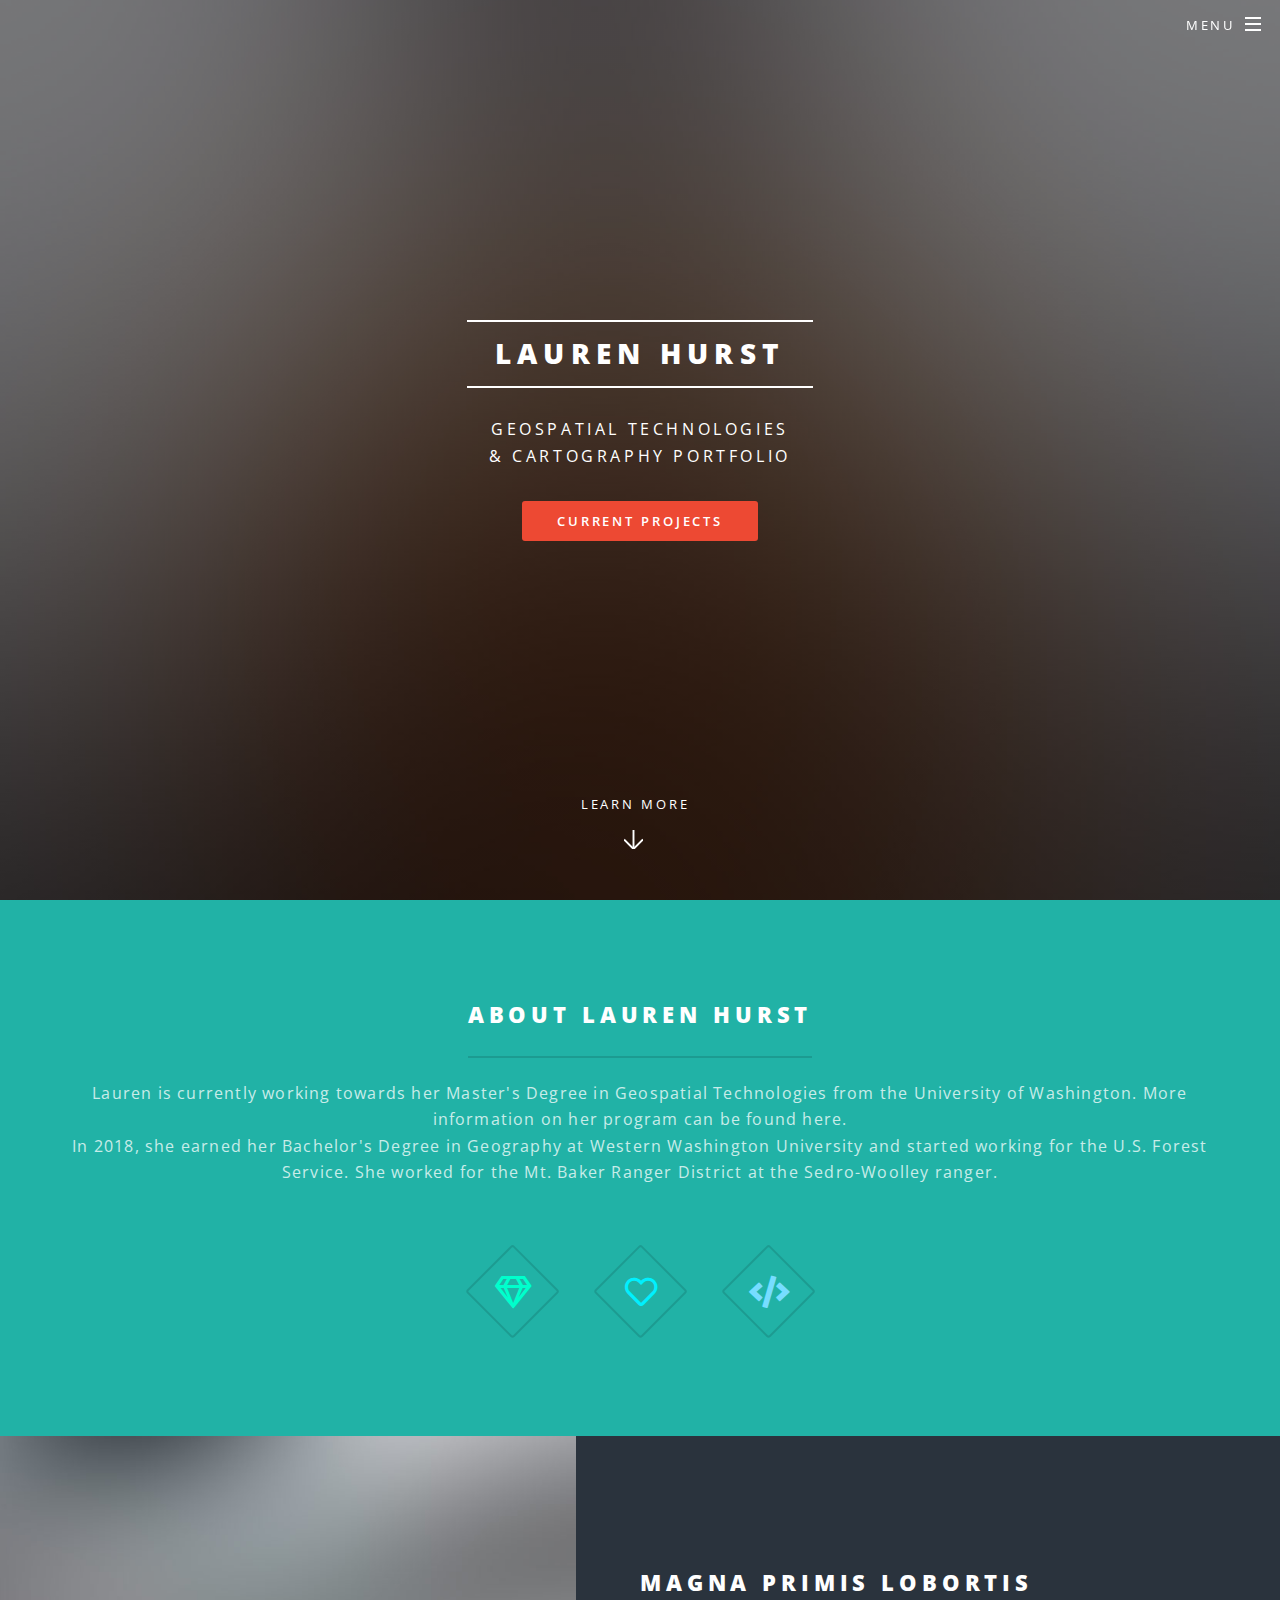
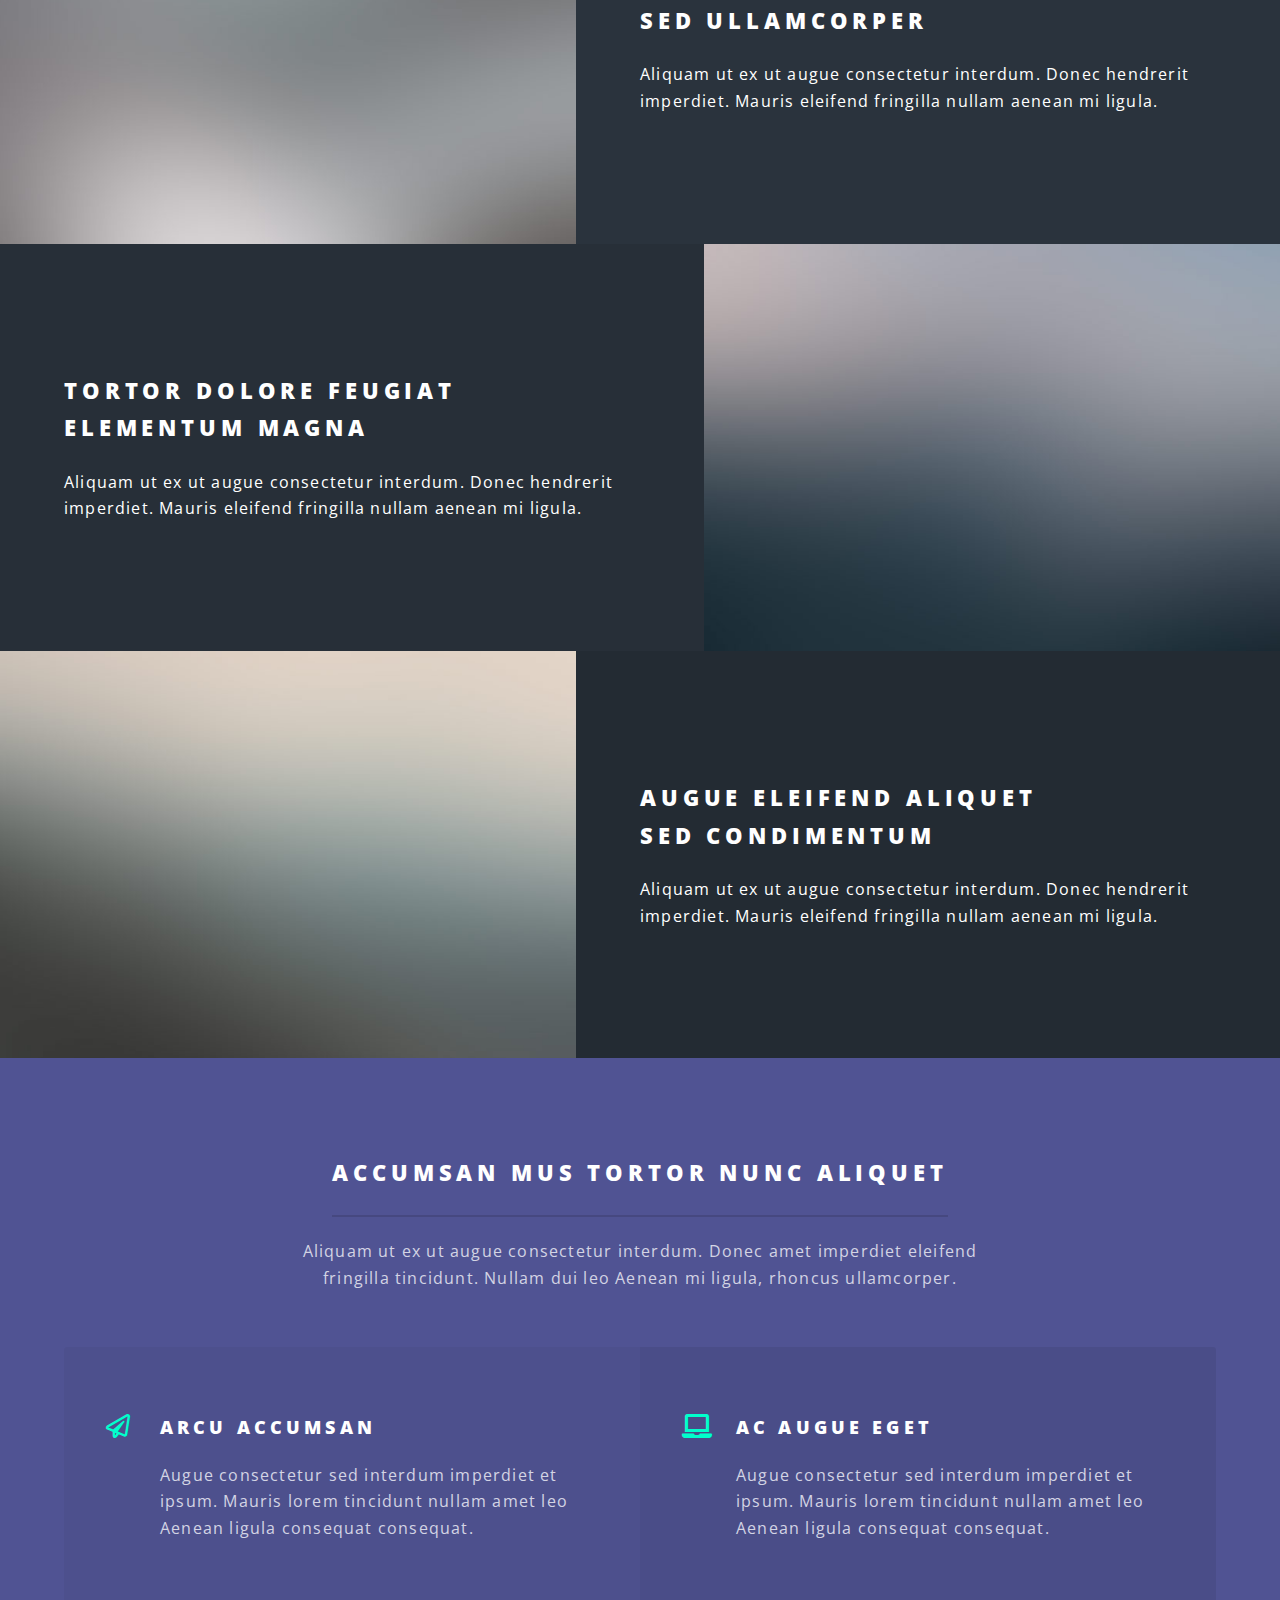
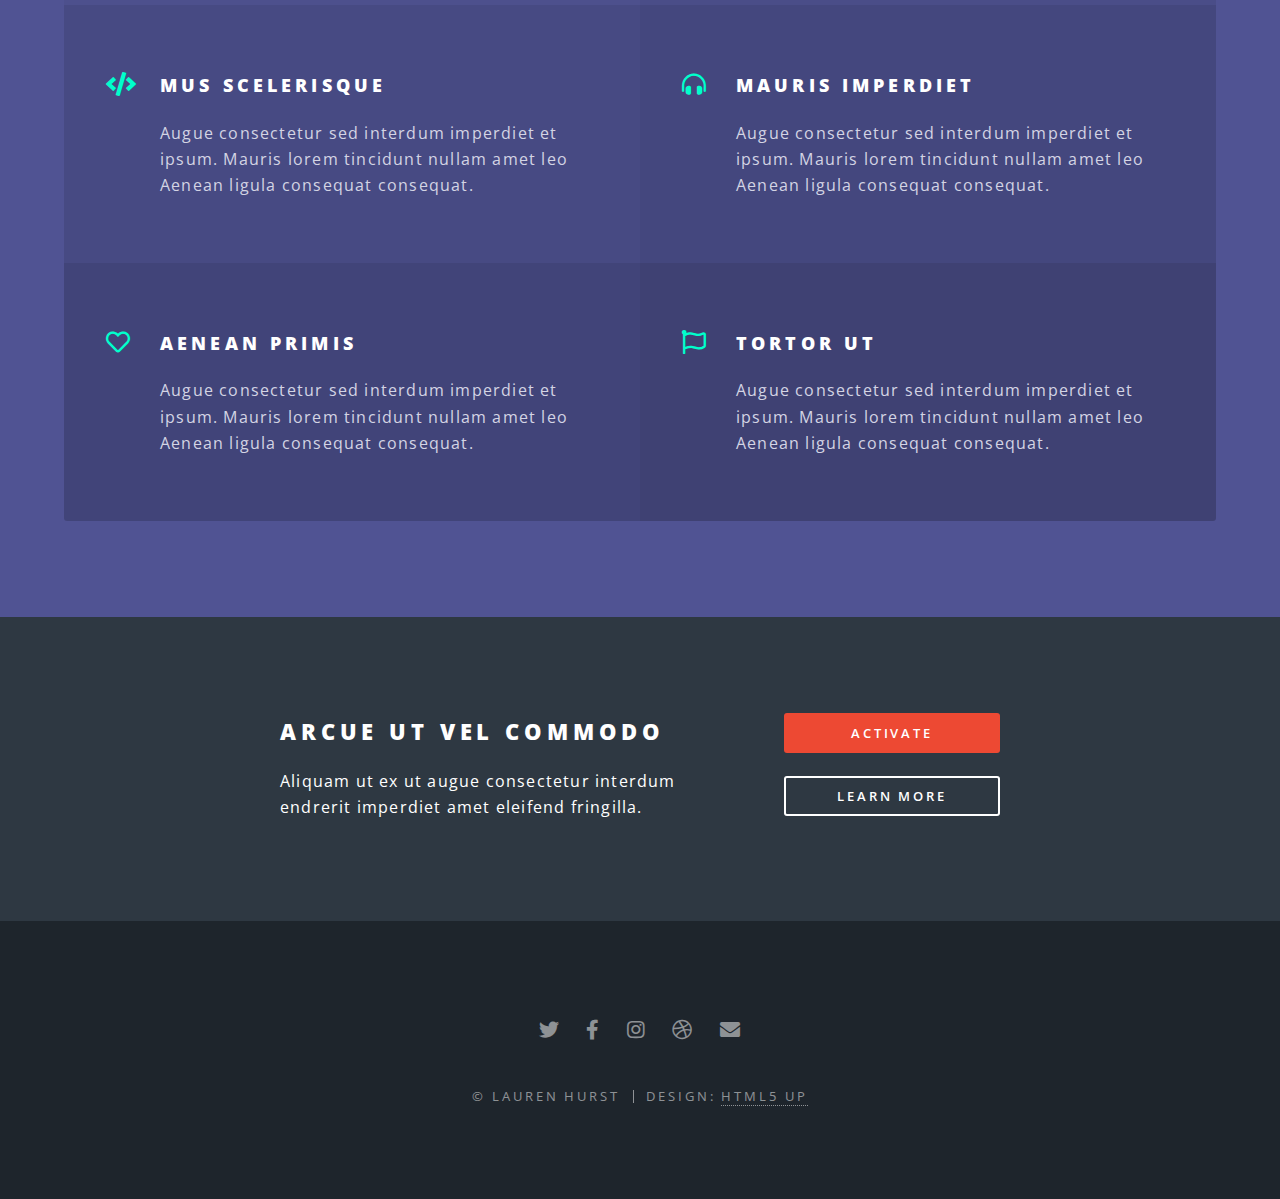
<file: Website/index.html>
<!DOCTYPE HTML>
<!--
	Spectral by HTML5 UP
	html5up.net | @ajlkn
	Free for personal and commercial use under the CCA 3.0 license (html5up.net/license)
-->
<html>
	<head>
		<title>Lauren Hurst</title>
		<meta charset="utf-8" />
		<meta name="viewport" content="width=device-width, initial-scale=1, user-scalable=no" />
		<link rel="stylesheet" href="assets/css/main.css" />
		<noscript><link rel="stylesheet" href="assets/css/noscript.css" /></noscript>
	</head>
	<body class="landing is-preload">

		<!-- Page Wrapper -->
			<div id="page-wrapper">

				<!-- Header -->
					<header id="header" class="alt">
						<h1><a href="index.html">Lauren Hurst</a></h1>
						<nav id="nav">
							<ul>
								<li class="special">
									<a href="#menu" class="menuToggle"><span>Menu</span></a>
									<div id="menu">
										<ul>
											<li><a href="index.html">Home</a></li>
											<li><a href="generic.html">Generic</a></li>
											<li><a href="elements.html">Elements</a></li>
											<li><a href="#">Sign Up</a></li>
											<li><a href="#">Log In</a></li>
										</ul>
									</div>
								</li>
							</ul>
						</nav>
					</header>

				<!-- Banner -->
					<section id="banner">
						<div class="inner">
							<h2>Lauren Hurst</h2>
							<p>Geospatial Technologies<br />
							& Cartography Portfolio<br />
							</p>
							<ul class="actions special">
								<li><a href="#" class="button primary">Current Projects</a></li>
							</ul>
						</div>
						<a href="#one" class="more scrolly">Learn More</a>
					</section>

				<!-- One -->
					<section id="one" class="wrapper style1 special">
						<div class="inner">
							<header class="major">
								<h2>About Lauren Hurst</h2>
								<p>Lauren is currently working towards her Master's Degree in Geospatial Technologies from the University of Washington. More information on her program can be found here.<br />
								In 2018, she earned her Bachelor's Degree in Geography at Western Washington University	and started working for the U.S. Forest Service. She worked for the Mt. Baker Ranger District at the Sedro-Woolley ranger.
								</p>

							</header>
							<ul class="icons major">
								<li><span class="icon fa-gem major style1"><span class="label">Lorem</span></span></li>
								<li><span class="icon fa-heart major style2"><span class="label">Ipsum</span></span></li>
								<li><span class="icon solid fa-code major style3"><span class="label">Dolor</span></span></li>
							</ul>
						</div>
					</section>

				<!-- Two -->
					<section id="two" class="wrapper alt style2">
						<section class="spotlight">
							<div class="image"><img src="images/pic01.jpg" alt="" /></div><div class="content">
								<h2>Magna primis lobortis<br />
								sed ullamcorper</h2>
								<p>Aliquam ut ex ut augue consectetur interdum. Donec hendrerit imperdiet. Mauris eleifend fringilla nullam aenean mi ligula.</p>
							</div>
						</section>
						<section class="spotlight">
							<div class="image"><img src="images/pic02.jpg" alt="" /></div><div class="content">
								<h2>Tortor dolore feugiat<br />
								elementum magna</h2>
								<p>Aliquam ut ex ut augue consectetur interdum. Donec hendrerit imperdiet. Mauris eleifend fringilla nullam aenean mi ligula.</p>
							</div>
						</section>
						<section class="spotlight">
							<div class="image"><img src="images/pic03.jpg" alt="" /></div><div class="content">
								<h2>Augue eleifend aliquet<br />
								sed condimentum</h2>
								<p>Aliquam ut ex ut augue consectetur interdum. Donec hendrerit imperdiet. Mauris eleifend fringilla nullam aenean mi ligula.</p>
							</div>
						</section>
					</section>

				<!-- Three -->
					<section id="three" class="wrapper style3 special">
						<div class="inner">
							<header class="major">
								<h2>Accumsan mus tortor nunc aliquet</h2>
								<p>Aliquam ut ex ut augue consectetur interdum. Donec amet imperdiet eleifend<br />
								fringilla tincidunt. Nullam dui leo Aenean mi ligula, rhoncus ullamcorper.</p>
							</header>
							<ul class="features">
								<li class="icon fa-paper-plane">
									<h3>Arcu accumsan</h3>
									<p>Augue consectetur sed interdum imperdiet et ipsum. Mauris lorem tincidunt nullam amet leo Aenean ligula consequat consequat.</p>
								</li>
								<li class="icon solid fa-laptop">
									<h3>Ac Augue Eget</h3>
									<p>Augue consectetur sed interdum imperdiet et ipsum. Mauris lorem tincidunt nullam amet leo Aenean ligula consequat consequat.</p>
								</li>
								<li class="icon solid fa-code">
									<h3>Mus Scelerisque</h3>
									<p>Augue consectetur sed interdum imperdiet et ipsum. Mauris lorem tincidunt nullam amet leo Aenean ligula consequat consequat.</p>
								</li>
								<li class="icon solid fa-headphones-alt">
									<h3>Mauris Imperdiet</h3>
									<p>Augue consectetur sed interdum imperdiet et ipsum. Mauris lorem tincidunt nullam amet leo Aenean ligula consequat consequat.</p>
								</li>
								<li class="icon fa-heart">
									<h3>Aenean Primis</h3>
									<p>Augue consectetur sed interdum imperdiet et ipsum. Mauris lorem tincidunt nullam amet leo Aenean ligula consequat consequat.</p>
								</li>
								<li class="icon fa-flag">
									<h3>Tortor Ut</h3>
									<p>Augue consectetur sed interdum imperdiet et ipsum. Mauris lorem tincidunt nullam amet leo Aenean ligula consequat consequat.</p>
								</li>
							</ul>
						</div>
					</section>

				<!-- CTA -->
					<section id="cta" class="wrapper style4">
						<div class="inner">
							<header>
								<h2>Arcue ut vel commodo</h2>
								<p>Aliquam ut ex ut augue consectetur interdum endrerit imperdiet amet eleifend fringilla.</p>
							</header>
							<ul class="actions stacked">
								<li><a href="#" class="button fit primary">Activate</a></li>
								<li><a href="#" class="button fit">Learn More</a></li>
							</ul>
						</div>
					</section>

				<!-- Footer -->
					<footer id="footer">
						<ul class="icons">
							<li><a href="#" class="icon brands fa-twitter"><span class="label">Twitter</span></a></li>
							<li><a href="#" class="icon brands fa-facebook-f"><span class="label">Facebook</span></a></li>
							<li><a href="#" class="icon brands fa-instagram"><span class="label">Instagram</span></a></li>
							<li><a href="#" class="icon brands fa-dribbble"><span class="label">Dribbble</span></a></li>
							<li><a href="#" class="icon solid fa-envelope"><span class="label">Email</span></a></li>
						</ul>
						<ul class="copyright">
							<li>&copy; Lauren Hurst</li><li>Design: <a href="http://html5up.net">HTML5 UP</a></li>
						</ul>
					</footer>

			</div>

		<!-- Scripts -->
			<script src="assets/js/jquery.min.js"></script>
			<script src="assets/js/jquery.scrollex.min.js"></script>
			<script src="assets/js/jquery.scrolly.min.js"></script>
			<script src="assets/js/browser.min.js"></script>
			<script src="assets/js/breakpoints.min.js"></script>
			<script src="assets/js/util.js"></script>
			<script src="assets/js/main.js"></script>

	</body>
</html>
</file>
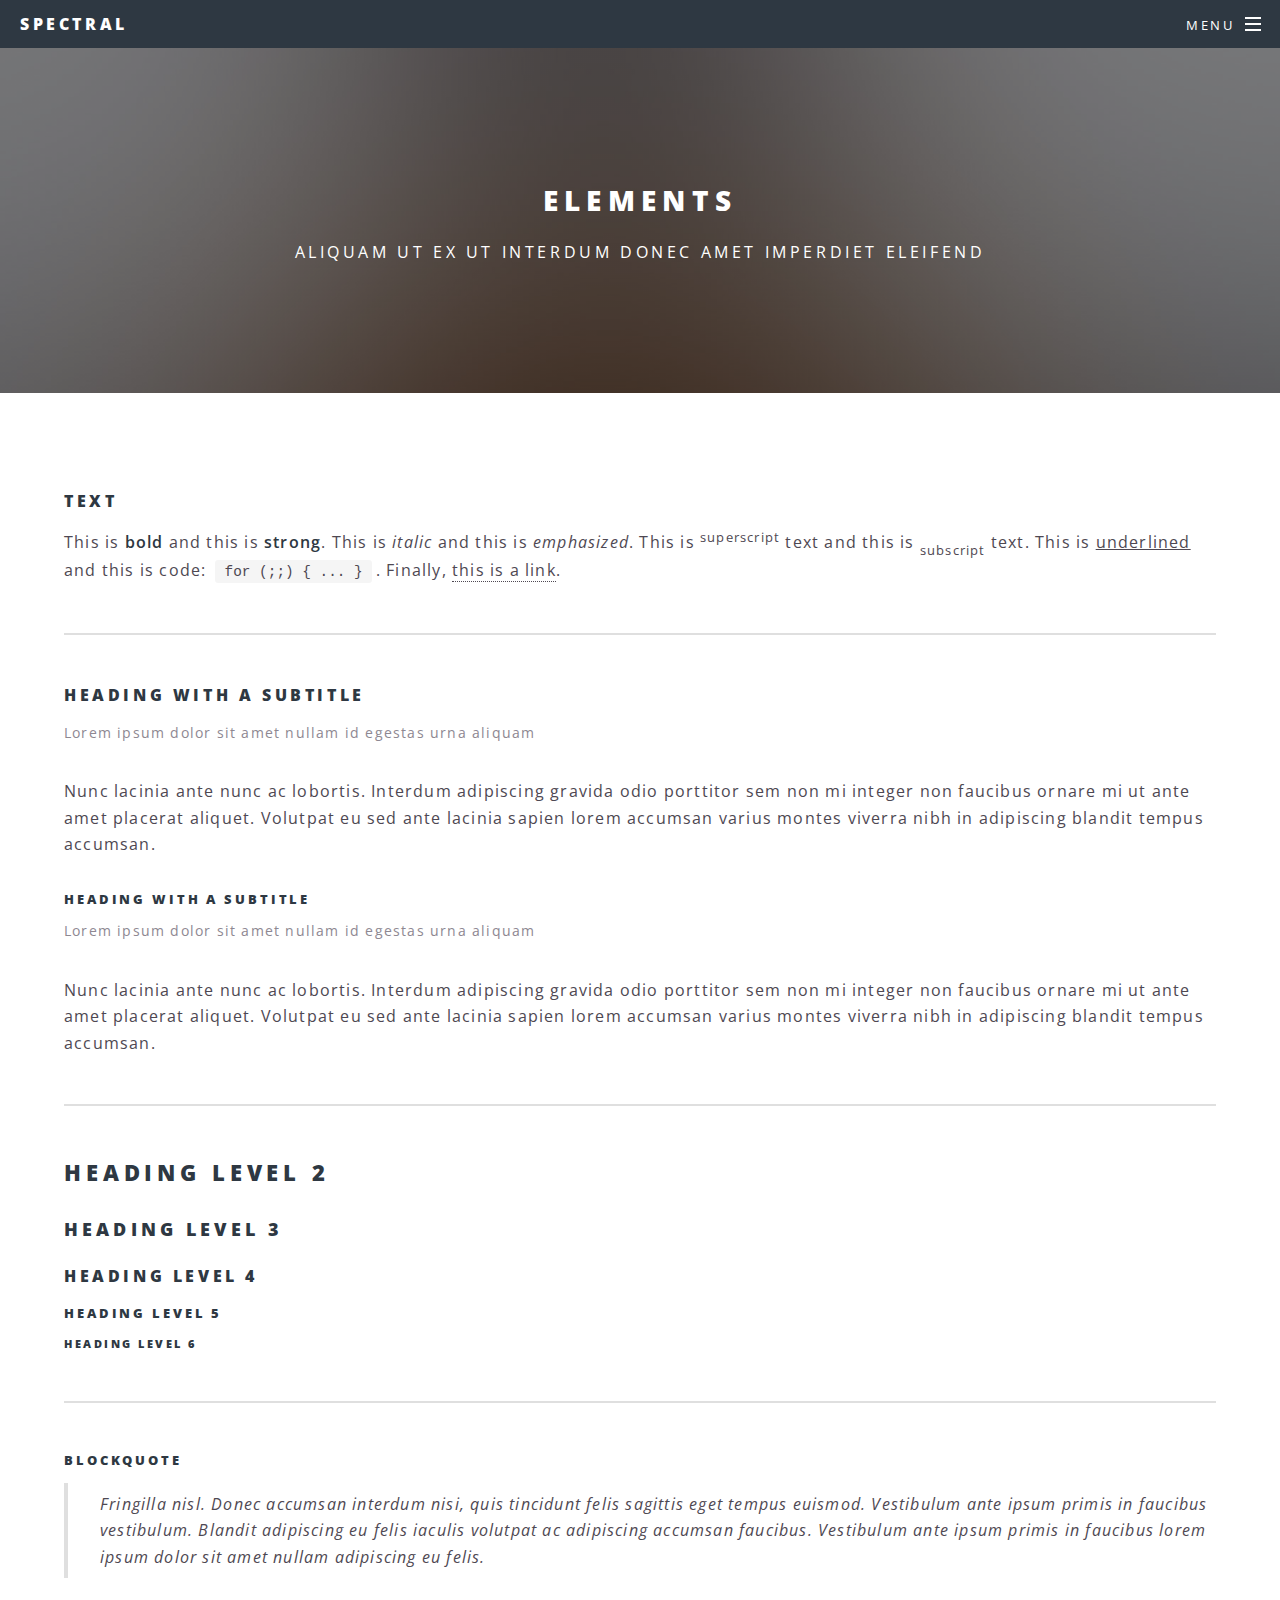
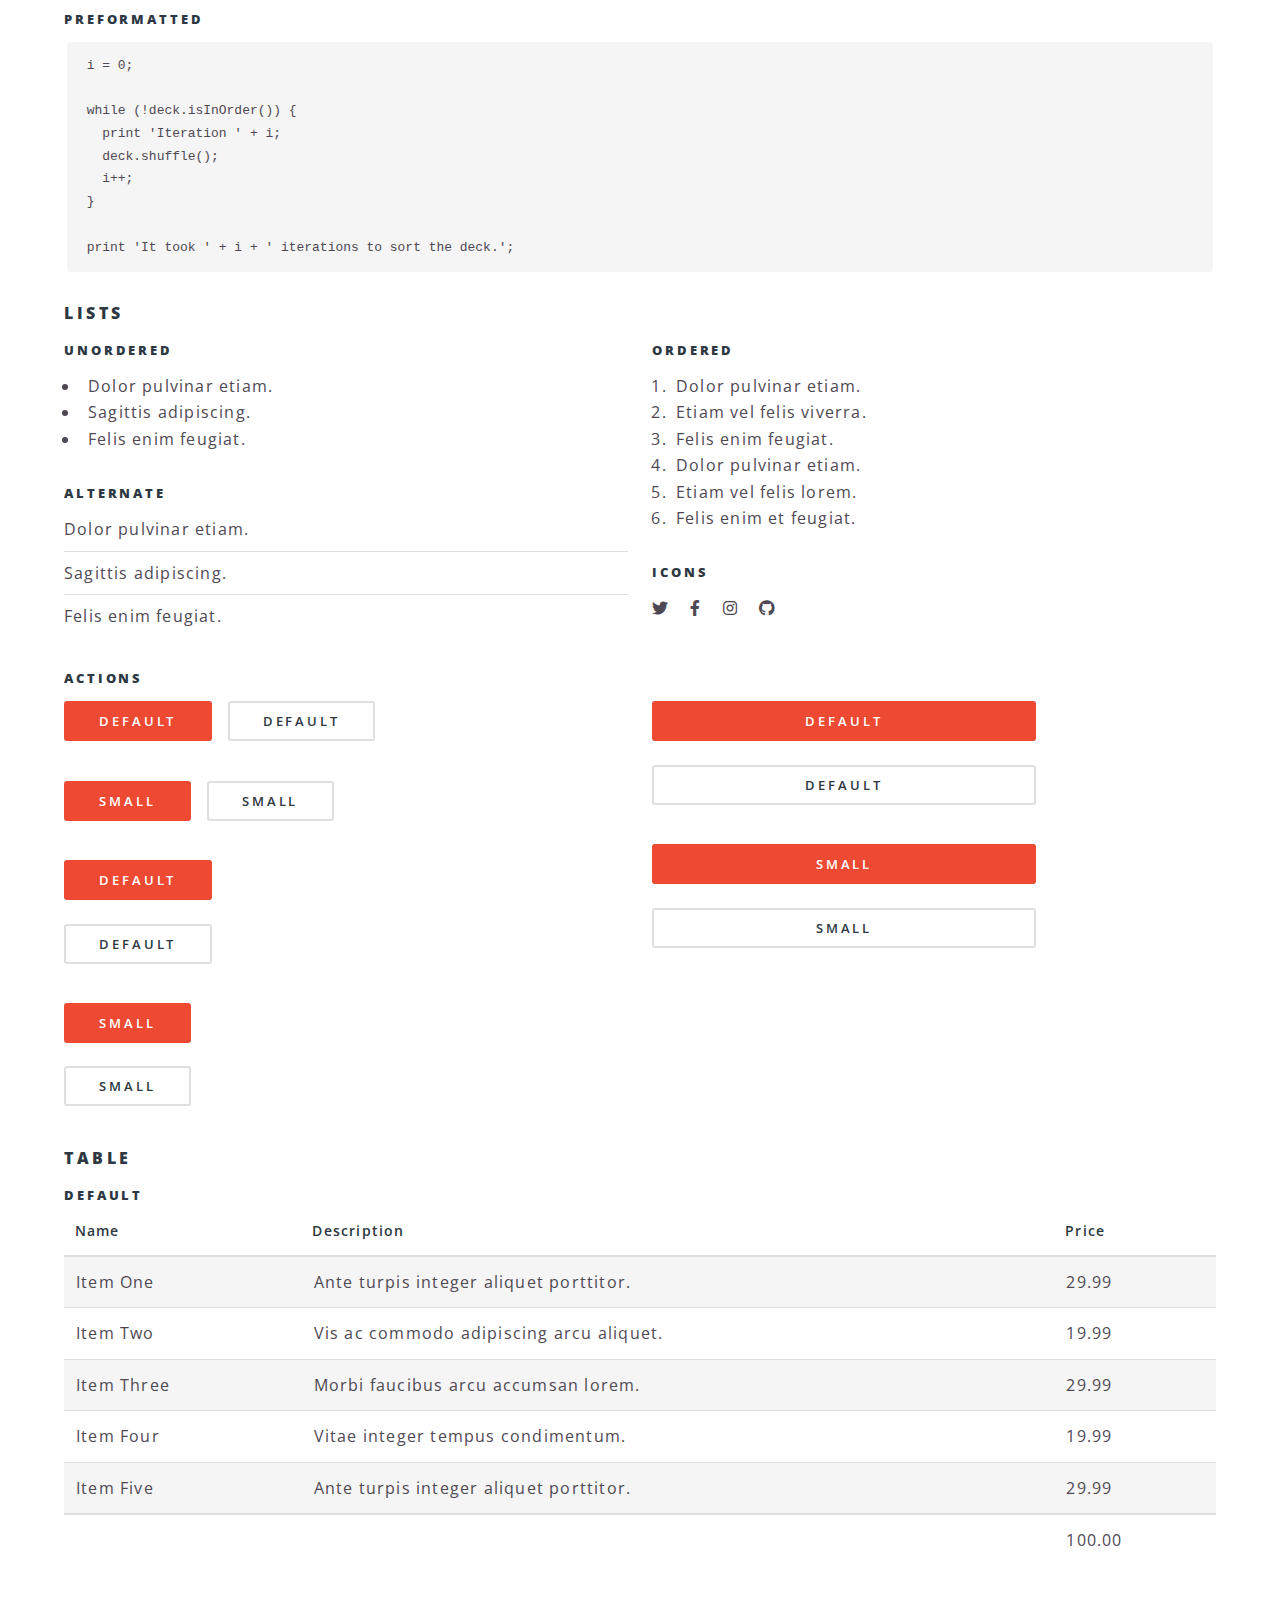
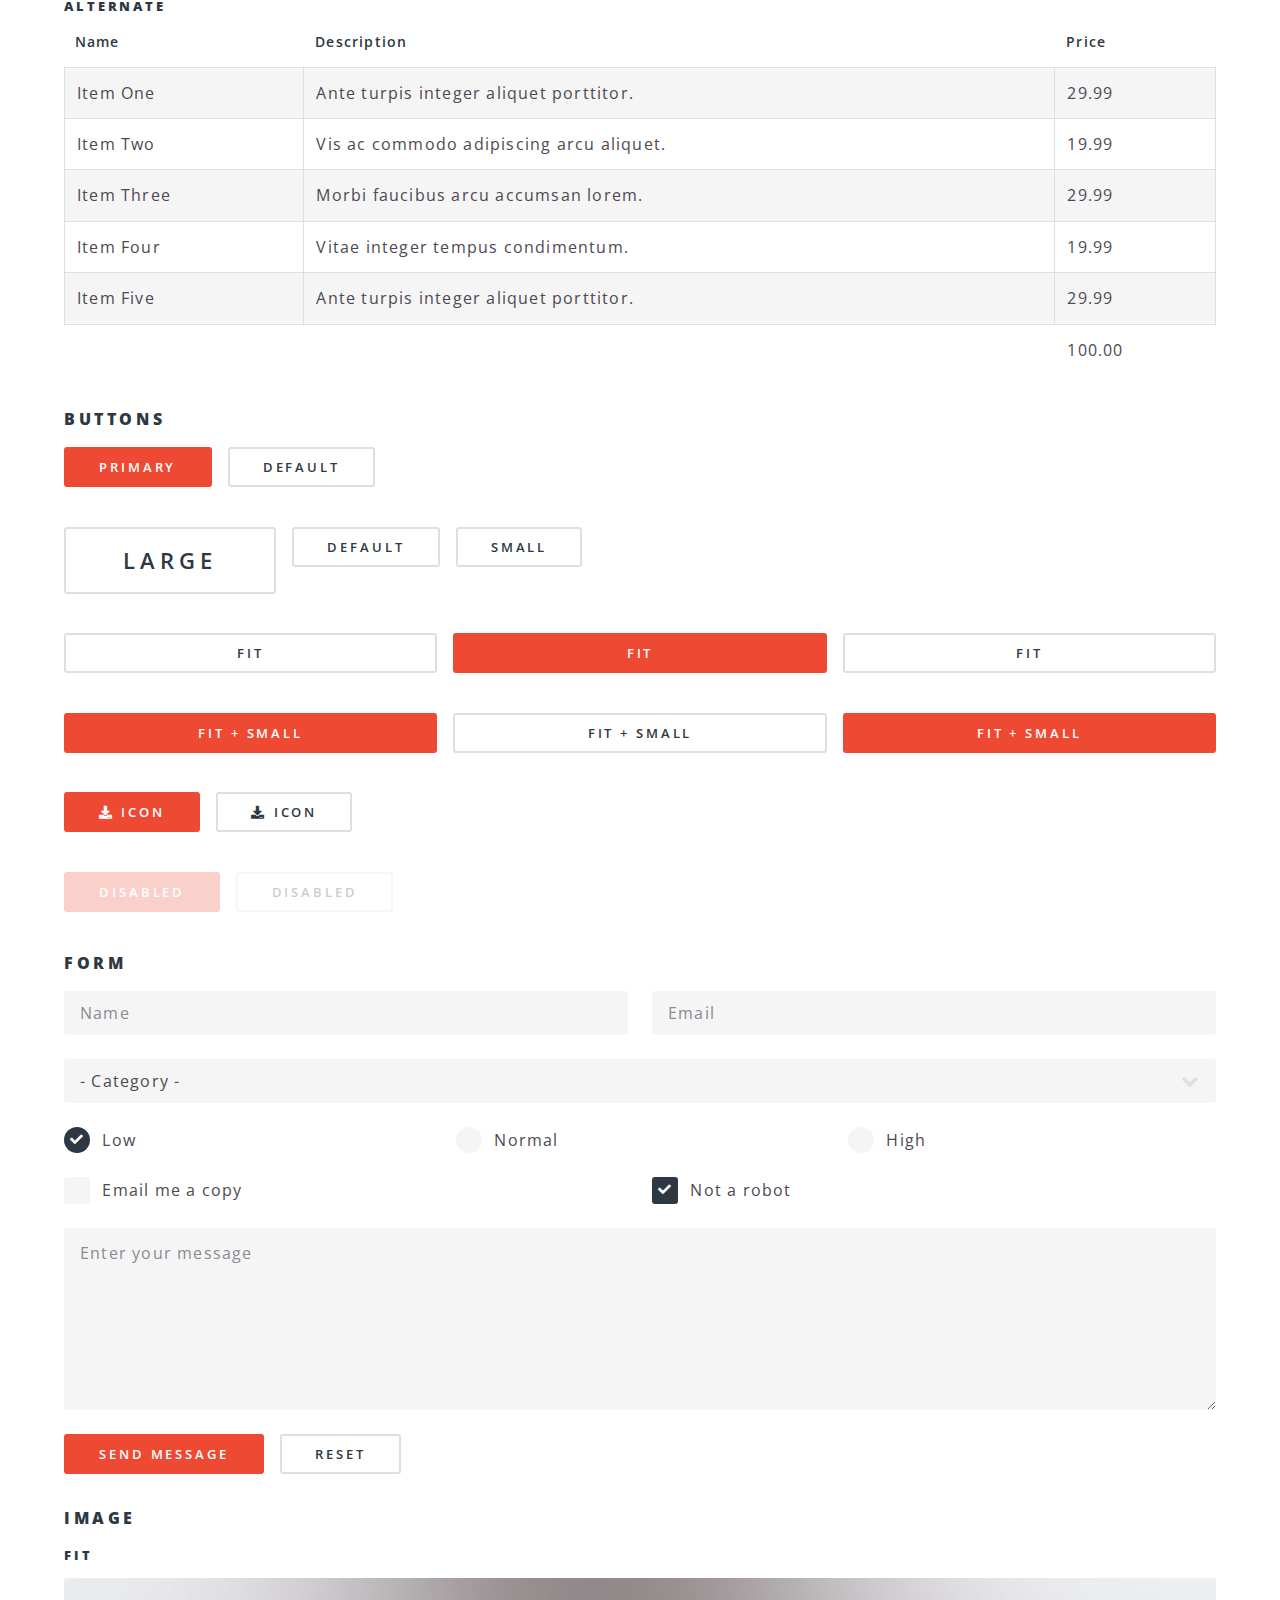
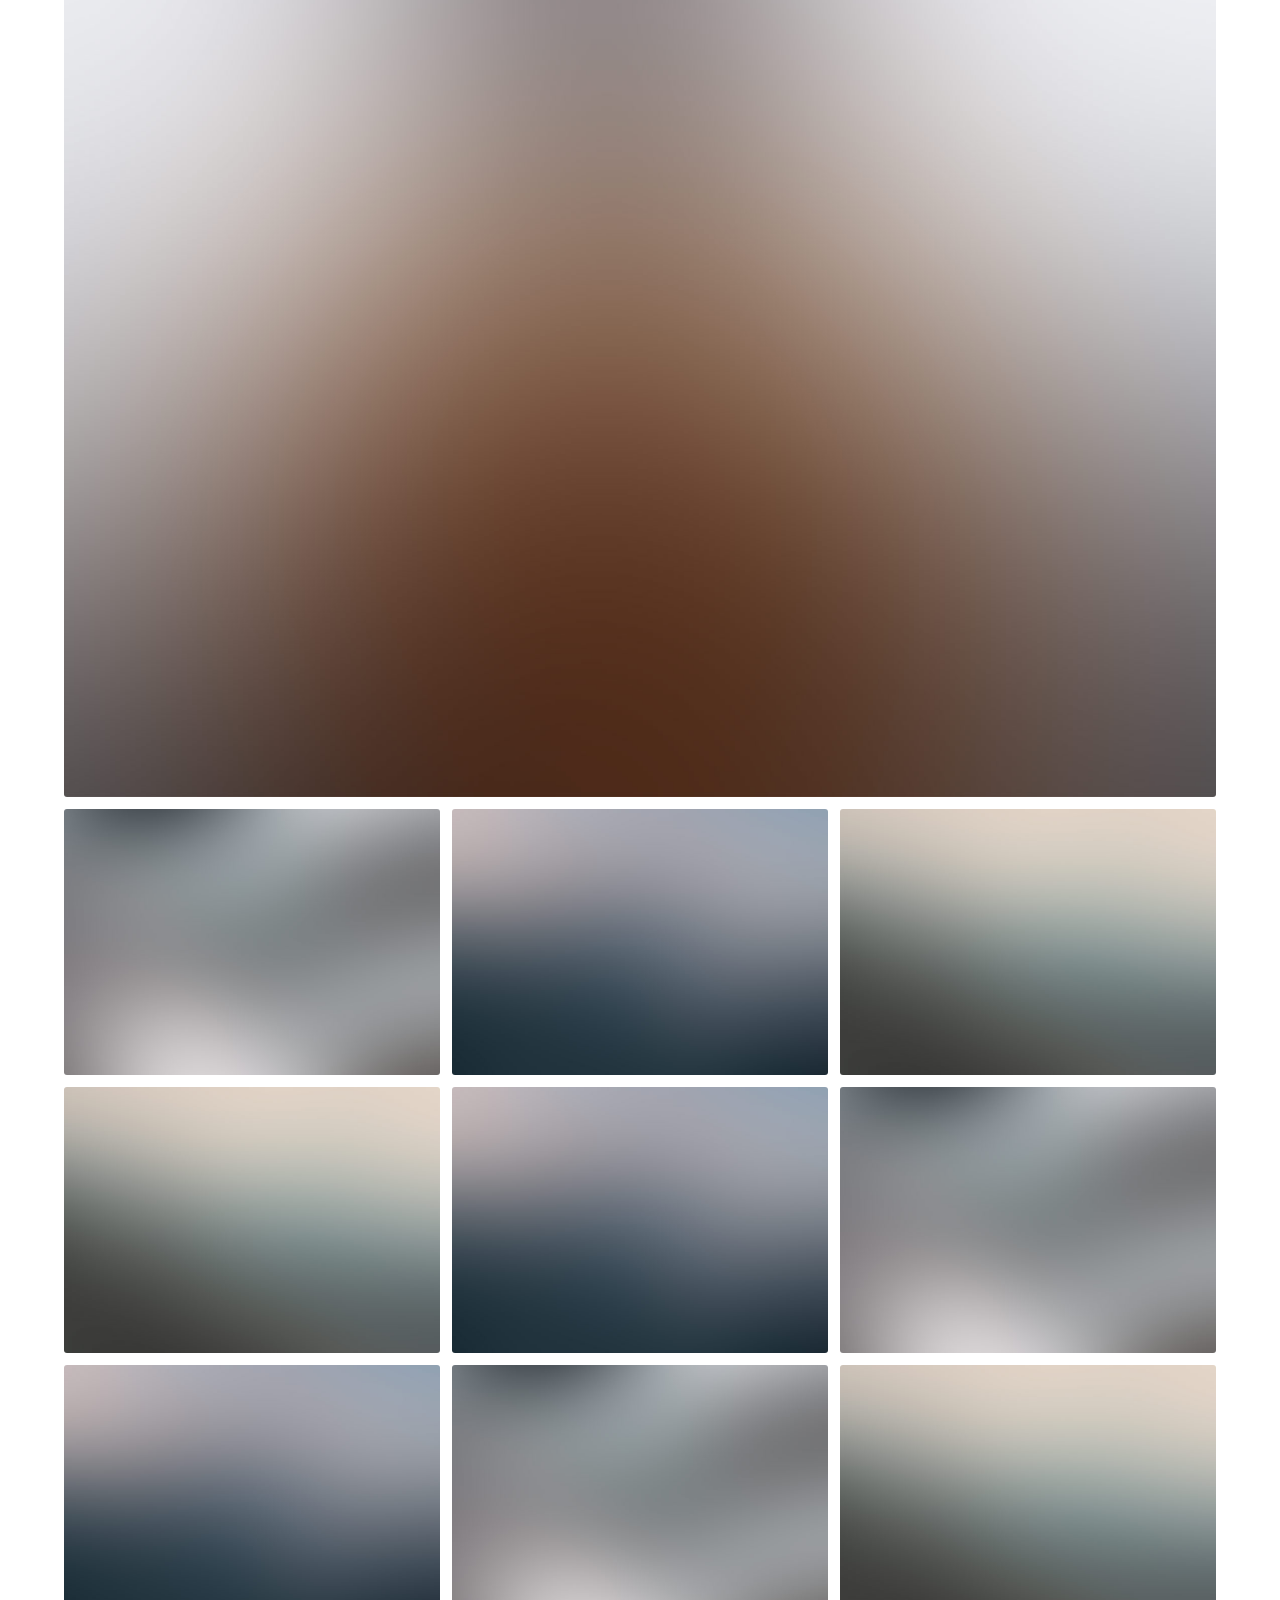
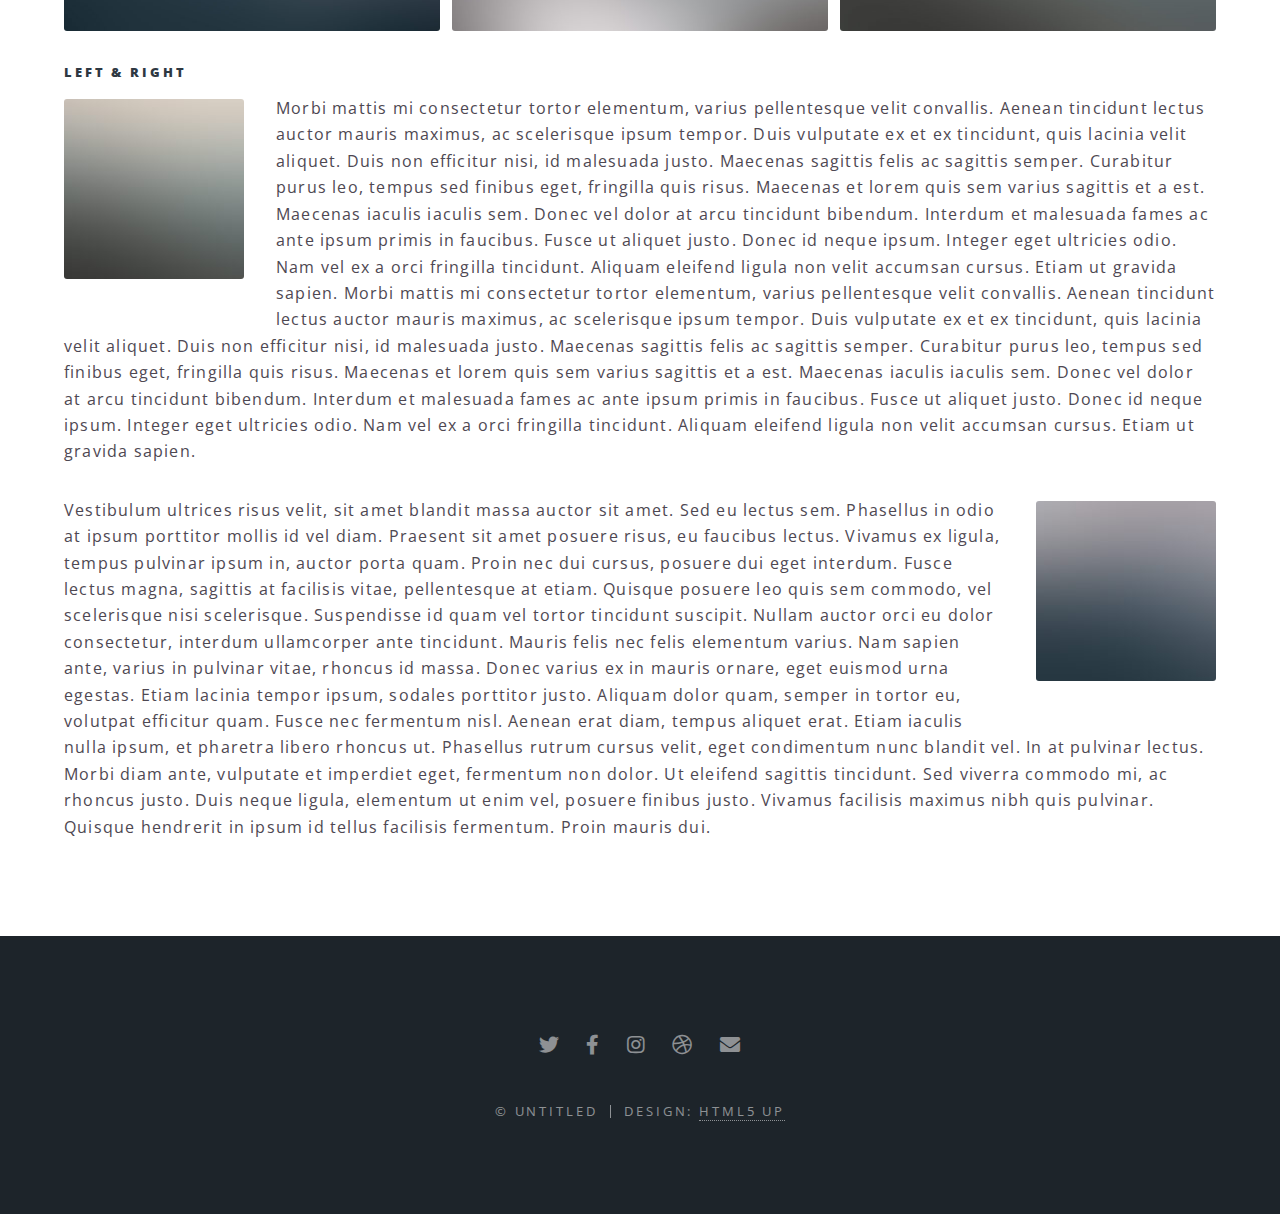
<file: Website/elements.html>
<!DOCTYPE HTML>
<!--
	Spectral by HTML5 UP
	html5up.net | @ajlkn
	Free for personal and commercial use under the CCA 3.0 license (html5up.net/license)
-->
<html>
	<head>
		<title>Elements - Spectral by HTML5 UP</title>
		<meta charset="utf-8" />
		<meta name="viewport" content="width=device-width, initial-scale=1, user-scalable=no" />
		<link rel="stylesheet" href="assets/css/main.css" />
		<noscript><link rel="stylesheet" href="assets/css/noscript.css" /></noscript>
	</head>
	<body class="is-preload">

		<!-- Page Wrapper -->
			<div id="page-wrapper">

				<!-- Header -->
					<header id="header">
						<h1><a href="index.html">Spectral</a></h1>
						<nav id="nav">
							<ul>
								<li class="special">
									<a href="#menu" class="menuToggle"><span>Menu</span></a>
									<div id="menu">
										<ul>
											<li><a href="index.html">Home</a></li>
											<li><a href="generic.html">Generic</a></li>
											<li><a href="elements.html">Elements</a></li>
											<li><a href="#">Sign Up</a></li>
											<li><a href="#">Log In</a></li>
										</ul>
									</div>
								</li>
							</ul>
						</nav>
					</header>

				<!-- Main -->
					<article id="main">
						<header>
							<h2>Elements</h2>
							<p>Aliquam ut ex ut interdum donec amet imperdiet eleifend</p>
						</header>
						<section class="wrapper style5">
							<div class="inner">

								<section>
									<h4>Text</h4>
									<p>This is <b>bold</b> and this is <strong>strong</strong>. This is <i>italic</i> and this is <em>emphasized</em>.
									This is <sup>superscript</sup> text and this is <sub>subscript</sub> text.
									This is <u>underlined</u> and this is code: <code>for (;;) { ... }</code>. Finally, <a href="#">this is a link</a>.</p>
									<hr />
									<header>
										<h4>Heading with a Subtitle</h4>
										<p>Lorem ipsum dolor sit amet nullam id egestas urna aliquam</p>
									</header>
									<p>Nunc lacinia ante nunc ac lobortis. Interdum adipiscing gravida odio porttitor sem non mi integer non faucibus ornare mi ut ante amet placerat aliquet. Volutpat eu sed ante lacinia sapien lorem accumsan varius montes viverra nibh in adipiscing blandit tempus accumsan.</p>
									<header>
										<h5>Heading with a Subtitle</h5>
										<p>Lorem ipsum dolor sit amet nullam id egestas urna aliquam</p>
									</header>
									<p>Nunc lacinia ante nunc ac lobortis. Interdum adipiscing gravida odio porttitor sem non mi integer non faucibus ornare mi ut ante amet placerat aliquet. Volutpat eu sed ante lacinia sapien lorem accumsan varius montes viverra nibh in adipiscing blandit tempus accumsan.</p>
									<hr />
									<h2>Heading Level 2</h2>
									<h3>Heading Level 3</h3>
									<h4>Heading Level 4</h4>
									<h5>Heading Level 5</h5>
									<h6>Heading Level 6</h6>
									<hr />
									<h5>Blockquote</h5>
									<blockquote>Fringilla nisl. Donec accumsan interdum nisi, quis tincidunt felis sagittis eget tempus euismod. Vestibulum ante ipsum primis in faucibus vestibulum. Blandit adipiscing eu felis iaculis volutpat ac adipiscing accumsan faucibus. Vestibulum ante ipsum primis in faucibus lorem ipsum dolor sit amet nullam adipiscing eu felis.</blockquote>
									<h5>Preformatted</h5>
									<pre><code>i = 0;

while (!deck.isInOrder()) {
  print 'Iteration ' + i;
  deck.shuffle();
  i++;
}

print 'It took ' + i + ' iterations to sort the deck.';</code></pre>
								</section>

								<section>
									<h4>Lists</h4>
									<div class="row">
										<div class="col-6 col-12-medium">
											<h5>Unordered</h5>
											<ul>
												<li>Dolor pulvinar etiam.</li>
												<li>Sagittis adipiscing.</li>
												<li>Felis enim feugiat.</li>
											</ul>
											<h5>Alternate</h5>
											<ul class="alt">
												<li>Dolor pulvinar etiam.</li>
												<li>Sagittis adipiscing.</li>
												<li>Felis enim feugiat.</li>
											</ul>
										</div>
										<div class="col-6 col-12-medium">
											<h5>Ordered</h5>
											<ol>
												<li>Dolor pulvinar etiam.</li>
												<li>Etiam vel felis viverra.</li>
												<li>Felis enim feugiat.</li>
												<li>Dolor pulvinar etiam.</li>
												<li>Etiam vel felis lorem.</li>
												<li>Felis enim et feugiat.</li>
											</ol>
											<h5>Icons</h5>
											<ul class="icons">
												<li><a href="#" class="icon brands fa-twitter"><span class="label">Twitter</span></a></li>
												<li><a href="#" class="icon brands fa-facebook-f"><span class="label">Facebook</span></a></li>
												<li><a href="#" class="icon brands fa-instagram"><span class="label">Instagram</span></a></li>
												<li><a href="#" class="icon brands fa-github"><span class="label">Github</span></a></li>
											</ul>
										</div>
									</div>
									<h5>Actions</h5>
									<div class="row">
										<div class="col-6 col-12-medium">
											<ul class="actions">
												<li><a href="#" class="button primary">Default</a></li>
												<li><a href="#" class="button">Default</a></li>
											</ul>
											<ul class="actions small">
												<li><a href="#" class="button primary small">Small</a></li>
												<li><a href="#" class="button small">Small</a></li>
											</ul>
											<ul class="actions stacked">
												<li><a href="#" class="button primary">Default</a></li>
												<li><a href="#" class="button">Default</a></li>
											</ul>
											<ul class="actions stacked">
												<li><a href="#" class="button primary small">Small</a></li>
												<li><a href="#" class="button small">Small</a></li>
											</ul>
										</div>
										<div class="col-6 col-12-medium">
											<ul class="actions stacked">
												<li><a href="#" class="button primary fit">Default</a></li>
												<li><a href="#" class="button fit">Default</a></li>
											</ul>
											<ul class="actions stacked">
												<li><a href="#" class="button primary small fit">Small</a></li>
												<li><a href="#" class="button small fit">Small</a></li>
											</ul>
										</div>
									</div>
								</section>

								<section>
									<h4>Table</h4>
									<h5>Default</h5>
									<div class="table-wrapper">
										<table>
											<thead>
												<tr>
													<th>Name</th>
													<th>Description</th>
													<th>Price</th>
												</tr>
											</thead>
											<tbody>
												<tr>
													<td>Item One</td>
													<td>Ante turpis integer aliquet porttitor.</td>
													<td>29.99</td>
												</tr>
												<tr>
													<td>Item Two</td>
													<td>Vis ac commodo adipiscing arcu aliquet.</td>
													<td>19.99</td>
												</tr>
												<tr>
													<td>Item Three</td>
													<td> Morbi faucibus arcu accumsan lorem.</td>
													<td>29.99</td>
												</tr>
												<tr>
													<td>Item Four</td>
													<td>Vitae integer tempus condimentum.</td>
													<td>19.99</td>
												</tr>
												<tr>
													<td>Item Five</td>
													<td>Ante turpis integer aliquet porttitor.</td>
													<td>29.99</td>
												</tr>
											</tbody>
											<tfoot>
												<tr>
													<td colspan="2"></td>
													<td>100.00</td>
												</tr>
											</tfoot>
										</table>
									</div>

									<h5>Alternate</h5>
									<div class="table-wrapper">
										<table class="alt">
											<thead>
												<tr>
													<th>Name</th>
													<th>Description</th>
													<th>Price</th>
												</tr>
											</thead>
											<tbody>
												<tr>
													<td>Item One</td>
													<td>Ante turpis integer aliquet porttitor.</td>
													<td>29.99</td>
												</tr>
												<tr>
													<td>Item Two</td>
													<td>Vis ac commodo adipiscing arcu aliquet.</td>
													<td>19.99</td>
												</tr>
												<tr>
													<td>Item Three</td>
													<td> Morbi faucibus arcu accumsan lorem.</td>
													<td>29.99</td>
												</tr>
												<tr>
													<td>Item Four</td>
													<td>Vitae integer tempus condimentum.</td>
													<td>19.99</td>
												</tr>
												<tr>
													<td>Item Five</td>
													<td>Ante turpis integer aliquet porttitor.</td>
													<td>29.99</td>
												</tr>
											</tbody>
											<tfoot>
												<tr>
													<td colspan="2"></td>
													<td>100.00</td>
												</tr>
											</tfoot>
										</table>
									</div>
								</section>

								<section>
									<h4>Buttons</h4>
									<ul class="actions">
										<li><a href="#" class="button primary">Primary</a></li>
										<li><a href="#" class="button">Default</a></li>
									</ul>
									<ul class="actions">
										<li><a href="#" class="button large">Large</a></li>
										<li><a href="#" class="button">Default</a></li>
										<li><a href="#" class="button small">Small</a></li>
									</ul>
									<ul class="actions fit">
										<li><a href="#" class="button fit">Fit</a></li>
										<li><a href="#" class="button primary fit">Fit</a></li>
										<li><a href="#" class="button fit">Fit</a></li>
									</ul>
									<ul class="actions fit small">
										<li><a href="#" class="button primary fit small">Fit + Small</a></li>
										<li><a href="#" class="button fit small">Fit + Small</a></li>
										<li><a href="#" class="button primary fit small">Fit + Small</a></li>
									</ul>
									<ul class="actions">
										<li><a href="#" class="button primary icon solid fa-download">Icon</a></li>
										<li><a href="#" class="button icon solid fa-download">Icon</a></li>
									</ul>
									<ul class="actions">
										<li><span class="button primary disabled">Disabled</span></li>
										<li><span class="button disabled">Disabled</span></li>
									</ul>
								</section>

								<section>
									<h4>Form</h4>
									<form method="post" action="#">
										<div class="row gtr-uniform">
											<div class="col-6 col-12-xsmall">
												<input type="text" name="demo-name" id="demo-name" value="" placeholder="Name" />
											</div>
											<div class="col-6 col-12-xsmall">
												<input type="email" name="demo-email" id="demo-email" value="" placeholder="Email" />
											</div>
											<div class="col-12">
												<select name="demo-category" id="demo-category">
													<option value="">- Category -</option>
													<option value="1">Manufacturing</option>
													<option value="1">Shipping</option>
													<option value="1">Administration</option>
													<option value="1">Human Resources</option>
												</select>
											</div>
											<div class="col-4 col-12-small">
												<input type="radio" id="demo-priority-low" name="demo-priority" checked>
												<label for="demo-priority-low">Low</label>
											</div>
											<div class="col-4 col-12-small">
												<input type="radio" id="demo-priority-normal" name="demo-priority">
												<label for="demo-priority-normal">Normal</label>
											</div>
											<div class="col-4 col-12-small">
												<input type="radio" id="demo-priority-high" name="demo-priority">
												<label for="demo-priority-high">High</label>
											</div>
											<div class="col-6 col-12-small">
												<input type="checkbox" id="demo-copy" name="demo-copy">
												<label for="demo-copy">Email me a copy</label>
											</div>
											<div class="col-6 col-12-small">
												<input type="checkbox" id="demo-human" name="demo-human" checked>
												<label for="demo-human">Not a robot</label>
											</div>
											<div class="col-12">
												<textarea name="demo-message" id="demo-message" placeholder="Enter your message" rows="6"></textarea>
											</div>
											<div class="col-12">
												<ul class="actions">
													<li><input type="submit" value="Send Message" class="primary" /></li>
													<li><input type="reset" value="Reset" /></li>
												</ul>
											</div>
										</div>
									</form>
								</section>

								<section>
									<h4>Image</h4>
									<h5>Fit</h5>
									<div class="box alt">
										<div class="row gtr-50 gtr-uniform">
											<div class="col-12"><span class="image fit"><img src="images/banner.jpg" alt="" /></span></div>
											<div class="col-4"><span class="image fit"><img src="images/pic01.jpg" alt="" /></span></div>
											<div class="col-4"><span class="image fit"><img src="images/pic02.jpg" alt="" /></span></div>
											<div class="col-4"><span class="image fit"><img src="images/pic03.jpg" alt="" /></span></div>
											<div class="col-4"><span class="image fit"><img src="images/pic03.jpg" alt="" /></span></div>
											<div class="col-4"><span class="image fit"><img src="images/pic02.jpg" alt="" /></span></div>
											<div class="col-4"><span class="image fit"><img src="images/pic01.jpg" alt="" /></span></div>
											<div class="col-4"><span class="image fit"><img src="images/pic02.jpg" alt="" /></span></div>
											<div class="col-4"><span class="image fit"><img src="images/pic01.jpg" alt="" /></span></div>
											<div class="col-4"><span class="image fit"><img src="images/pic03.jpg" alt="" /></span></div>
										</div>
									</div>
									<h5>Left &amp; Right</h5>
									<p><span class="image left"><img src="images/pic04.jpg" alt="" /></span>Morbi mattis mi consectetur tortor elementum, varius pellentesque velit convallis. Aenean tincidunt lectus auctor mauris maximus, ac scelerisque ipsum tempor. Duis vulputate ex et ex tincidunt, quis lacinia velit aliquet. Duis non efficitur nisi, id malesuada justo. Maecenas sagittis felis ac sagittis semper. Curabitur purus leo, tempus sed finibus eget, fringilla quis risus. Maecenas et lorem quis sem varius sagittis et a est. Maecenas iaculis iaculis sem. Donec vel dolor at arcu tincidunt bibendum. Interdum et malesuada fames ac ante ipsum primis in faucibus. Fusce ut aliquet justo. Donec id neque ipsum. Integer eget ultricies odio. Nam vel ex a orci fringilla tincidunt. Aliquam eleifend ligula non velit accumsan cursus. Etiam ut gravida sapien. Morbi mattis mi consectetur tortor elementum, varius pellentesque velit convallis. Aenean tincidunt lectus auctor mauris maximus, ac scelerisque ipsum tempor. Duis vulputate ex et ex tincidunt, quis lacinia velit aliquet. Duis non efficitur nisi, id malesuada justo. Maecenas sagittis felis ac sagittis semper. Curabitur purus leo, tempus sed finibus eget, fringilla quis risus. Maecenas et lorem quis sem varius sagittis et a est. Maecenas iaculis iaculis sem. Donec vel dolor at arcu tincidunt bibendum. Interdum et malesuada fames ac ante ipsum primis in faucibus. Fusce ut aliquet justo. Donec id neque ipsum. Integer eget ultricies odio. Nam vel ex a orci fringilla tincidunt. Aliquam eleifend ligula non velit accumsan cursus. Etiam ut gravida sapien.</p>
									<p><span class="image right"><img src="images/pic05.jpg" alt="" /></span>Vestibulum ultrices risus velit, sit amet blandit massa auctor sit amet. Sed eu lectus sem. Phasellus in odio at ipsum porttitor mollis id vel diam. Praesent sit amet posuere risus, eu faucibus lectus. Vivamus ex ligula, tempus pulvinar ipsum in, auctor porta quam. Proin nec dui cursus, posuere dui eget interdum. Fusce lectus magna, sagittis at facilisis vitae, pellentesque at etiam. Quisque posuere leo quis sem commodo, vel scelerisque nisi scelerisque. Suspendisse id quam vel tortor tincidunt suscipit. Nullam auctor orci eu dolor consectetur, interdum ullamcorper ante tincidunt. Mauris felis nec felis elementum varius. Nam sapien ante, varius in pulvinar vitae, rhoncus id massa. Donec varius ex in mauris ornare, eget euismod urna egestas. Etiam lacinia tempor ipsum, sodales porttitor justo. Aliquam dolor quam, semper in tortor eu, volutpat efficitur quam. Fusce nec fermentum nisl. Aenean erat diam, tempus aliquet erat. Etiam iaculis nulla ipsum, et pharetra libero rhoncus ut. Phasellus rutrum cursus velit, eget condimentum nunc blandit vel. In at pulvinar lectus. Morbi diam ante, vulputate et imperdiet eget, fermentum non dolor. Ut eleifend sagittis tincidunt. Sed viverra commodo mi, ac rhoncus justo. Duis neque ligula, elementum ut enim vel, posuere finibus justo. Vivamus facilisis maximus nibh quis pulvinar. Quisque hendrerit in ipsum id tellus facilisis fermentum. Proin mauris dui.</p>
								</section>

							</div>
						</section>
					</article>

				<!-- Footer -->
					<footer id="footer">
						<ul class="icons">
							<li><a href="#" class="icon brands fa-twitter"><span class="label">Twitter</span></a></li>
							<li><a href="#" class="icon brands fa-facebook-f"><span class="label">Facebook</span></a></li>
							<li><a href="#" class="icon brands fa-instagram"><span class="label">Instagram</span></a></li>
							<li><a href="#" class="icon brands fa-dribbble"><span class="label">Dribbble</span></a></li>
							<li><a href="#" class="icon solid fa-envelope"><span class="label">Email</span></a></li>
						</ul>
						<ul class="copyright">
							<li>&copy; Untitled</li><li>Design: <a href="http://html5up.net">HTML5 UP</a></li>
						</ul>
					</footer>

			</div>

		<!-- Scripts -->
			<script src="assets/js/jquery.min.js"></script>
			<script src="assets/js/jquery.scrollex.min.js"></script>
			<script src="assets/js/jquery.scrolly.min.js"></script>
			<script src="assets/js/browser.min.js"></script>
			<script src="assets/js/breakpoints.min.js"></script>
			<script src="assets/js/util.js"></script>
			<script src="assets/js/main.js"></script>

	</body>
</html>
</file>
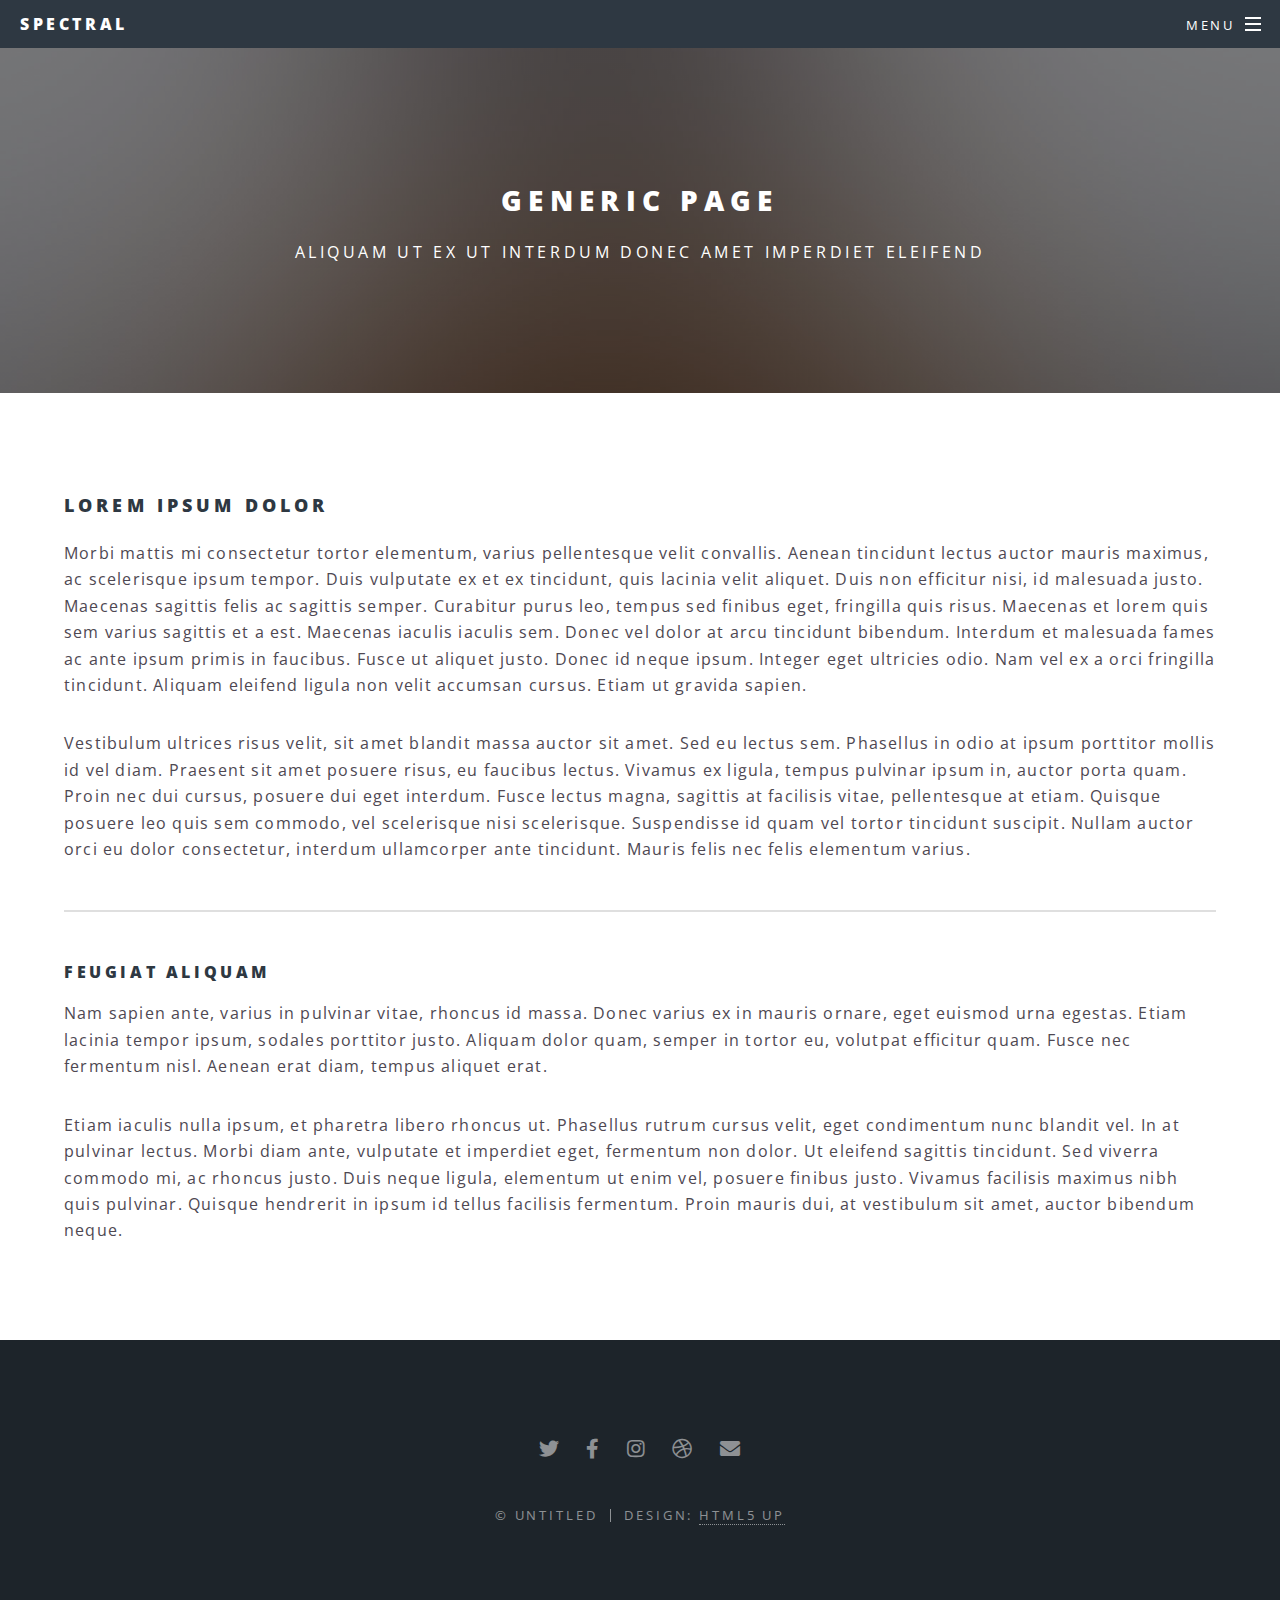
<file: Website/generic.html>
<!DOCTYPE HTML>
<!--
	Spectral by HTML5 UP
	html5up.net | @ajlkn
	Free for personal and commercial use under the CCA 3.0 license (html5up.net/license)
-->
<html>
	<head>
		<title>Generic - Spectral by HTML5 UP</title>
		<meta charset="utf-8" />
		<meta name="viewport" content="width=device-width, initial-scale=1, user-scalable=no" />
		<link rel="stylesheet" href="assets/css/main.css" />
		<noscript><link rel="stylesheet" href="assets/css/noscript.css" /></noscript>
	</head>
	<body class="is-preload">

		<!-- Page Wrapper -->
			<div id="page-wrapper">

				<!-- Header -->
					<header id="header">
						<h1><a href="index.html">Spectral</a></h1>
						<nav id="nav">
							<ul>
								<li class="special">
									<a href="#menu" class="menuToggle"><span>Menu</span></a>
									<div id="menu">
										<ul>
											<li><a href="index.html">Home</a></li>
											<li><a href="generic.html">Generic</a></li>
											<li><a href="elements.html">Elements</a></li>
											<li><a href="#">Sign Up</a></li>
											<li><a href="#">Log In</a></li>
										</ul>
									</div>
								</li>
							</ul>
						</nav>
					</header>

				<!-- Main -->
					<article id="main">
						<header>
							<h2>Generic Page</h2>
							<p>Aliquam ut ex ut interdum donec amet imperdiet eleifend</p>
						</header>
						<section class="wrapper style5">
							<div class="inner">

								<h3>Lorem ipsum dolor</h3>
								<p>Morbi mattis mi consectetur tortor elementum, varius pellentesque velit convallis. Aenean tincidunt lectus auctor mauris maximus, ac scelerisque ipsum tempor. Duis vulputate ex et ex tincidunt, quis lacinia velit aliquet. Duis non efficitur nisi, id malesuada justo. Maecenas sagittis felis ac sagittis semper. Curabitur purus leo, tempus sed finibus eget, fringilla quis risus. Maecenas et lorem quis sem varius sagittis et a est. Maecenas iaculis iaculis sem. Donec vel dolor at arcu tincidunt bibendum. Interdum et malesuada fames ac ante ipsum primis in faucibus. Fusce ut aliquet justo. Donec id neque ipsum. Integer eget ultricies odio. Nam vel ex a orci fringilla tincidunt. Aliquam eleifend ligula non velit accumsan cursus. Etiam ut gravida sapien.</p>

								<p>Vestibulum ultrices risus velit, sit amet blandit massa auctor sit amet. Sed eu lectus sem. Phasellus in odio at ipsum porttitor mollis id vel diam. Praesent sit amet posuere risus, eu faucibus lectus. Vivamus ex ligula, tempus pulvinar ipsum in, auctor porta quam. Proin nec dui cursus, posuere dui eget interdum. Fusce lectus magna, sagittis at facilisis vitae, pellentesque at etiam. Quisque posuere leo quis sem commodo, vel scelerisque nisi scelerisque. Suspendisse id quam vel tortor tincidunt suscipit. Nullam auctor orci eu dolor consectetur, interdum ullamcorper ante tincidunt. Mauris felis nec felis elementum varius.</p>

								<hr />

								<h4>Feugiat aliquam</h4>
								<p>Nam sapien ante, varius in pulvinar vitae, rhoncus id massa. Donec varius ex in mauris ornare, eget euismod urna egestas. Etiam lacinia tempor ipsum, sodales porttitor justo. Aliquam dolor quam, semper in tortor eu, volutpat efficitur quam. Fusce nec fermentum nisl. Aenean erat diam, tempus aliquet erat.</p>

								<p>Etiam iaculis nulla ipsum, et pharetra libero rhoncus ut. Phasellus rutrum cursus velit, eget condimentum nunc blandit vel. In at pulvinar lectus. Morbi diam ante, vulputate et imperdiet eget, fermentum non dolor. Ut eleifend sagittis tincidunt. Sed viverra commodo mi, ac rhoncus justo. Duis neque ligula, elementum ut enim vel, posuere finibus justo. Vivamus facilisis maximus nibh quis pulvinar. Quisque hendrerit in ipsum id tellus facilisis fermentum. Proin mauris dui, at vestibulum sit amet, auctor bibendum neque.</p>

							</div>
						</section>
					</article>

				<!-- Footer -->
					<footer id="footer">
						<ul class="icons">
							<li><a href="#" class="icon brands fa-twitter"><span class="label">Twitter</span></a></li>
							<li><a href="#" class="icon brands fa-facebook-f"><span class="label">Facebook</span></a></li>
							<li><a href="#" class="icon brands fa-instagram"><span class="label">Instagram</span></a></li>
							<li><a href="#" class="icon brands fa-dribbble"><span class="label">Dribbble</span></a></li>
							<li><a href="#" class="icon solid fa-envelope"><span class="label">Email</span></a></li>
						</ul>
						<ul class="copyright">
							<li>&copy; Untitled</li><li>Design: <a href="http://html5up.net">HTML5 UP</a></li>
						</ul>
					</footer>

			</div>

		<!-- Scripts -->
			<script src="assets/js/jquery.min.js"></script>
			<script src="assets/js/jquery.scrollex.min.js"></script>
			<script src="assets/js/jquery.scrolly.min.js"></script>
			<script src="assets/js/browser.min.js"></script>
			<script src="assets/js/breakpoints.min.js"></script>
			<script src="assets/js/util.js"></script>
			<script src="assets/js/main.js"></script>

	</body>
</html>
</file>
<file: Website/assets/css/noscript.css>
/*
	Spectral by HTML5 UP
	html5up.net | @ajlkn
	Free for personal and commercial use under the CCA 3.0 license (html5up.net/license)
*/

/* Banner */

	body.is-preload #banner h2 {
		-moz-transform: none;
		-webkit-transform: none;
		-ms-transform: none;
		transform: none;
		opacity: 1;
	}

		body.is-preload #banner h2:before, body.is-preload #banner h2:after {
			width: 100%;
		}

	body.is-preload #banner .more {
		-moz-transform: none;
		-webkit-transform: none;
		-ms-transform: none;
		transform: none;
		opacity: 1;
	}

	body.is-preload #banner:after {
		opacity: 0;
	}
</file>
<file: Website/assets/css/main.css>
@import url(fontawesome-all.min.css);
@import url("https://fonts.googleapis.com/css?family=Open+Sans:400,400italic,600,600italic,800,800italic");

/*
	Spectral by HTML5 UP
	html5up.net | @ajlkn
	Free for personal and commercial use under the CCA 3.0 license (html5up.net/license)
*/

html, body, div, span, applet, object,
iframe, h1, h2, h3, h4, h5, h6, p, blockquote,
pre, a, abbr, acronym, address, big, cite,
code, del, dfn, em, img, ins, kbd, q, s, samp,
small, strike, strong, sub, sup, tt, var, b,
u, i, center, dl, dt, dd, ol, ul, li, fieldset,
form, label, legend, table, caption, tbody,
tfoot, thead, tr, th, td, article, aside,
canvas, details, embed, figure, figcaption,
footer, header, hgroup, menu, nav, output, ruby,
section, summary, time, mark, audio, video {
	margin: 0;
	padding: 0;
	border: 0;
	font-size: 100%;
	font: inherit;
	vertical-align: baseline;}

article, aside, details, figcaption, figure,
footer, header, hgroup, menu, nav, section {
	display: block;}

body {
	line-height: 1;
}

ol, ul {
	list-style: none;
}

blockquote, q {
	quotes: none;
}

	blockquote:before, blockquote:after, q:before, q:after {
		content: '';
		content: none;
	}

table {
	border-collapse: collapse;
	border-spacing: 0;
}

body {
	-webkit-text-size-adjust: none;
}

mark {
	background-color: transparent;
	color: inherit;
}

input::-moz-focus-inner {
	border: 0;
	padding: 0;
}

input, select, textarea {
	-moz-appearance: none;
	-webkit-appearance: none;
	-ms-appearance: none;
	appearance: none;
}

/* Basic */

	@-ms-viewport {
		width: device-width;
	}

	html {
		box-sizing: border-box;
	}

	*, *:before, *:after {
		box-sizing: inherit;
	}

	body {
		background: #2e3842;
	}

		body.is-preload *, body.is-preload *:before, body.is-preload *:after {
			-moz-animation: none !important;
			-webkit-animation: none !important;
			-ms-animation: none !important;
			animation: none !important;
			-moz-transition: none !important;
			-webkit-transition: none !important;
			-ms-transition: none !important;
			transition: none !important;
		}

	body, input, select, textarea {
		color: #fff;
		font-family: "Open Sans", Helvetica, sans-serif;
		font-size: 15pt;
		font-weight: 400;
		letter-spacing: 0.075em;
		line-height: 1.65em;
	}

		@media screen and (max-width: 1680px) {

			body, input, select, textarea {
				font-size: 13pt;
			}

		}

		@media screen and (max-width: 1280px) {

			body, input, select, textarea {
				font-size: 12pt;
			}

		}

		@media screen and (max-width: 736px) {

			body, input, select, textarea {
				font-size: 11pt;
				letter-spacing: 0.0375em;
			}

		}

	a {
		-moz-transition: color 0.2s ease, border-bottom-color 0.2s ease;
		-webkit-transition: color 0.2s ease, border-bottom-color 0.2s ease;
		-ms-transition: color 0.2s ease, border-bottom-color 0.2s ease;
		transition: color 0.2s ease, border-bottom-color 0.2s ease;
		border-bottom: dotted 1px;
		color: inherit;
		text-decoration: none;
	}

		a:hover {
			border-bottom-color: transparent;
		}

	strong, b {
		color: #fff;
		font-weight: 600;
	}

	em, i {
		font-style: italic;
	}

	p {
		margin: 0 0 2em 0;
	}

	h1, h2, h3, h4, h5, h6 {
		color: #fff;
		font-weight: 800;
		letter-spacing: 0.225em;
		line-height: 1em;
		margin: 0 0 1em 0;
		text-transform: uppercase;
	}

		h1 a, h2 a, h3 a, h4 a, h5 a, h6 a {
			color: inherit;
			text-decoration: none;
		}

	h2 {
		font-size: 1.35em;
		line-height: 1.75em;
	}

		@media screen and (max-width: 736px) {

			h2 {
				font-size: 1.1em;
				line-height: 1.65em;
			}

		}

	h3 {
		font-size: 1.15em;
		line-height: 1.75em;
	}

		@media screen and (max-width: 736px) {

			h3 {
				font-size: 1em;
				line-height: 1.65em;
			}

		}

	h4 {
		font-size: 1em;
		line-height: 1.5em;
	}

	h5 {
		font-size: 0.8em;
		line-height: 1.5em;
	}

	h6 {
		font-size: 0.7em;
		line-height: 1.5em;
	}

	sub {
		font-size: 0.8em;
		position: relative;
		top: 0.5em;
	}

	sup {
		font-size: 0.8em;
		position: relative;
		top: -0.5em;
	}

	hr {
		border: 0;
		border-bottom: solid 2px #fff;
		margin: 3em 0;
	}

		hr.major {
			margin: 4.5em 0;
		}

	blockquote {
		border-left: solid 4px #fff;
		font-style: italic;
		margin: 0 0 2em 0;
		padding: 0.5em 0 0.5em 2em;
	}

	code {
		background: rgba(144, 144, 144, 0.25);
		border-radius: 3px;
		font-family: "Courier New", monospace;
		font-size: 0.9em;
		letter-spacing: 0;
		margin: 0 0.25em;
		padding: 0.25em 0.65em;
	}

	pre {
		-webkit-overflow-scrolling: touch;
		font-family: "Courier New", monospace;
		font-size: 0.9em;
		margin: 0 0 2em 0;
	}

		pre code {
			display: block;
			line-height: 1.75em;
			padding: 1em 1.5em;
			overflow-x: auto;
		}

	.align-left {
		text-align: left;
	}

	.align-center {
		text-align: center;
	}

	.align-right {
		text-align: right;
	}

/* Row */

	.row {
		display: flex;
		flex-wrap: wrap;
		box-sizing: border-box;
		align-items: stretch;
	}

		.row > * {
			box-sizing: border-box;
		}

		.row.gtr-uniform > * > :last-child {
			margin-bottom: 0;
		}

		.row.aln-left {
			justify-content: flex-start;
		}

		.row.aln-center {
			justify-content: center;
		}

		.row.aln-right {
			justify-content: flex-end;
		}

		.row.aln-top {
			align-items: flex-start;
		}

		.row.aln-middle {
			align-items: center;
		}

		.row.aln-bottom {
			align-items: flex-end;
		}

		.row > .imp {
			order: -1;
		}

		.row > .col-1 {
			width: 8.33333%;
		}

		.row > .off-1 {
			margin-left: 8.33333%;
		}

		.row > .col-2 {
			width: 16.66667%;
		}

		.row > .off-2 {
			margin-left: 16.66667%;
		}

		.row > .col-3 {
			width: 25%;
		}

		.row > .off-3 {
			margin-left: 25%;
		}

		.row > .col-4 {
			width: 33.33333%;
		}

		.row > .off-4 {
			margin-left: 33.33333%;
		}

		.row > .col-5 {
			width: 41.66667%;
		}

		.row > .off-5 {
			margin-left: 41.66667%;
		}

		.row > .col-6 {
			width: 50%;
		}

		.row > .off-6 {
			margin-left: 50%;
		}

		.row > .col-7 {
			width: 58.33333%;
		}

		.row > .off-7 {
			margin-left: 58.33333%;
		}

		.row > .col-8 {
			width: 66.66667%;
		}

		.row > .off-8 {
			margin-left: 66.66667%;
		}

		.row > .col-9 {
			width: 75%;
		}

		.row > .off-9 {
			margin-left: 75%;
		}

		.row > .col-10 {
			width: 83.33333%;
		}

		.row > .off-10 {
			margin-left: 83.33333%;
		}

		.row > .col-11 {
			width: 91.66667%;
		}

		.row > .off-11 {
			margin-left: 91.66667%;
		}

		.row > .col-12 {
			width: 100%;
		}

		.row > .off-12 {
			margin-left: 100%;
		}

		.row.gtr-0 {
			margin-top: 0;
			margin-left: 0em;
		}

			.row.gtr-0 > * {
				padding: 0 0 0 0em;
			}

			.row.gtr-0.gtr-uniform {
				margin-top: 0em;
			}

				.row.gtr-0.gtr-uniform > * {
					padding-top: 0em;
				}

		.row.gtr-25 {
			margin-top: 0;
			margin-left: -0.375em;
		}

			.row.gtr-25 > * {
				padding: 0 0 0 0.375em;
			}

			.row.gtr-25.gtr-uniform {
				margin-top: -0.375em;
			}

				.row.gtr-25.gtr-uniform > * {
					padding-top: 0.375em;
				}

		.row.gtr-50 {
			margin-top: 0;
			margin-left: -0.75em;
		}

			.row.gtr-50 > * {
				padding: 0 0 0 0.75em;
			}

			.row.gtr-50.gtr-uniform {
				margin-top: -0.75em;
			}

				.row.gtr-50.gtr-uniform > * {
					padding-top: 0.75em;
				}

		.row {
			margin-top: 0;
			margin-left: -1.5em;
		}

			.row > * {
				padding: 0 0 0 1.5em;
			}

			.row.gtr-uniform {
				margin-top: -1.5em;
			}

				.row.gtr-uniform > * {
					padding-top: 1.5em;
				}

		.row.gtr-150 {
			margin-top: 0;
			margin-left: -2.25em;
		}

			.row.gtr-150 > * {
				padding: 0 0 0 2.25em;
			}

			.row.gtr-150.gtr-uniform {
				margin-top: -2.25em;
			}

				.row.gtr-150.gtr-uniform > * {
					padding-top: 2.25em;
				}

		.row.gtr-200 {
			margin-top: 0;
			margin-left: -3em;
		}

			.row.gtr-200 > * {
				padding: 0 0 0 3em;
			}

			.row.gtr-200.gtr-uniform {
				margin-top: -3em;
			}

				.row.gtr-200.gtr-uniform > * {
					padding-top: 3em;
				}

		@media screen and (max-width: 1680px) {

			.row {
				display: flex;
				flex-wrap: wrap;
				box-sizing: border-box;
				align-items: stretch;
			}

				.row > * {
					box-sizing: border-box;
				}

				.row.gtr-uniform > * > :last-child {
					margin-bottom: 0;
				}

				.row.aln-left {
					justify-content: flex-start;
				}

				.row.aln-center {
					justify-content: center;
				}

				.row.aln-right {
					justify-content: flex-end;
				}

				.row.aln-top {
					align-items: flex-start;
				}

				.row.aln-middle {
					align-items: center;
				}

				.row.aln-bottom {
					align-items: flex-end;
				}

				.row > .imp-xlarge {
					order: -1;
				}

				.row > .col-1-xlarge {
					width: 8.33333%;
				}

				.row > .off-1-xlarge {
					margin-left: 8.33333%;
				}

				.row > .col-2-xlarge {
					width: 16.66667%;
				}

				.row > .off-2-xlarge {
					margin-left: 16.66667%;
				}

				.row > .col-3-xlarge {
					width: 25%;
				}

				.row > .off-3-xlarge {
					margin-left: 25%;
				}

				.row > .col-4-xlarge {
					width: 33.33333%;
				}

				.row > .off-4-xlarge {
					margin-left: 33.33333%;
				}

				.row > .col-5-xlarge {
					width: 41.66667%;
				}

				.row > .off-5-xlarge {
					margin-left: 41.66667%;
				}

				.row > .col-6-xlarge {
					width: 50%;
				}

				.row > .off-6-xlarge {
					margin-left: 50%;
				}

				.row > .col-7-xlarge {
					width: 58.33333%;
				}

				.row > .off-7-xlarge {
					margin-left: 58.33333%;
				}

				.row > .col-8-xlarge {
					width: 66.66667%;
				}

				.row > .off-8-xlarge {
					margin-left: 66.66667%;
				}

				.row > .col-9-xlarge {
					width: 75%;
				}

				.row > .off-9-xlarge {
					margin-left: 75%;
				}

				.row > .col-10-xlarge {
					width: 83.33333%;
				}

				.row > .off-10-xlarge {
					margin-left: 83.33333%;
				}

				.row > .col-11-xlarge {
					width: 91.66667%;
				}

				.row > .off-11-xlarge {
					margin-left: 91.66667%;
				}

				.row > .col-12-xlarge {
					width: 100%;
				}

				.row > .off-12-xlarge {
					margin-left: 100%;
				}

				.row.gtr-0 {
					margin-top: 0;
					margin-left: 0em;
				}

					.row.gtr-0 > * {
						padding: 0 0 0 0em;
					}

					.row.gtr-0.gtr-uniform {
						margin-top: 0em;
					}

						.row.gtr-0.gtr-uniform > * {
							padding-top: 0em;
						}

				.row.gtr-25 {
					margin-top: 0;
					margin-left: -0.375em;
				}

					.row.gtr-25 > * {
						padding: 0 0 0 0.375em;
					}

					.row.gtr-25.gtr-uniform {
						margin-top: -0.375em;
					}

						.row.gtr-25.gtr-uniform > * {
							padding-top: 0.375em;
						}

				.row.gtr-50 {
					margin-top: 0;
					margin-left: -0.75em;
				}

					.row.gtr-50 > * {
						padding: 0 0 0 0.75em;
					}

					.row.gtr-50.gtr-uniform {
						margin-top: -0.75em;
					}

						.row.gtr-50.gtr-uniform > * {
							padding-top: 0.75em;
						}

				.row {
					margin-top: 0;
					margin-left: -1.5em;
				}

					.row > * {
						padding: 0 0 0 1.5em;
					}

					.row.gtr-uniform {
						margin-top: -1.5em;
					}

						.row.gtr-uniform > * {
							padding-top: 1.5em;
						}

				.row.gtr-150 {
					margin-top: 0;
					margin-left: -2.25em;
				}

					.row.gtr-150 > * {
						padding: 0 0 0 2.25em;
					}

					.row.gtr-150.gtr-uniform {
						margin-top: -2.25em;
					}

						.row.gtr-150.gtr-uniform > * {
							padding-top: 2.25em;
						}

				.row.gtr-200 {
					margin-top: 0;
					margin-left: -3em;
				}

					.row.gtr-200 > * {
						padding: 0 0 0 3em;
					}

					.row.gtr-200.gtr-uniform {
						margin-top: -3em;
					}

						.row.gtr-200.gtr-uniform > * {
							padding-top: 3em;
						}

		}

		@media screen and (max-width: 1280px) {

			.row {
				display: flex;
				flex-wrap: wrap;
				box-sizing: border-box;
				align-items: stretch;
			}

				.row > * {
					box-sizing: border-box;
				}

				.row.gtr-uniform > * > :last-child {
					margin-bottom: 0;
				}

				.row.aln-left {
					justify-content: flex-start;
				}

				.row.aln-center {
					justify-content: center;
				}

				.row.aln-right {
					justify-content: flex-end;
				}

				.row.aln-top {
					align-items: flex-start;
				}

				.row.aln-middle {
					align-items: center;
				}

				.row.aln-bottom {
					align-items: flex-end;
				}

				.row > .imp-large {
					order: -1;
				}

				.row > .col-1-large {
					width: 8.33333%;
				}

				.row > .off-1-large {
					margin-left: 8.33333%;
				}

				.row > .col-2-large {
					width: 16.66667%;
				}

				.row > .off-2-large {
					margin-left: 16.66667%;
				}

				.row > .col-3-large {
					width: 25%;
				}

				.row > .off-3-large {
					margin-left: 25%;
				}

				.row > .col-4-large {
					width: 33.33333%;
				}

				.row > .off-4-large {
					margin-left: 33.33333%;
				}

				.row > .col-5-large {
					width: 41.66667%;
				}

				.row > .off-5-large {
					margin-left: 41.66667%;
				}

				.row > .col-6-large {
					width: 50%;
				}

				.row > .off-6-large {
					margin-left: 50%;
				}

				.row > .col-7-large {
					width: 58.33333%;
				}

				.row > .off-7-large {
					margin-left: 58.33333%;
				}

				.row > .col-8-large {
					width: 66.66667%;
				}

				.row > .off-8-large {
					margin-left: 66.66667%;
				}

				.row > .col-9-large {
					width: 75%;
				}

				.row > .off-9-large {
					margin-left: 75%;
				}

				.row > .col-10-large {
					width: 83.33333%;
				}

				.row > .off-10-large {
					margin-left: 83.33333%;
				}

				.row > .col-11-large {
					width: 91.66667%;
				}

				.row > .off-11-large {
					margin-left: 91.66667%;
				}

				.row > .col-12-large {
					width: 100%;
				}

				.row > .off-12-large {
					margin-left: 100%;
				}

				.row.gtr-0 {
					margin-top: 0;
					margin-left: 0em;
				}

					.row.gtr-0 > * {
						padding: 0 0 0 0em;
					}

					.row.gtr-0.gtr-uniform {
						margin-top: 0em;
					}

						.row.gtr-0.gtr-uniform > * {
							padding-top: 0em;
						}

				.row.gtr-25 {
					margin-top: 0;
					margin-left: -0.375em;
				}

					.row.gtr-25 > * {
						padding: 0 0 0 0.375em;
					}

					.row.gtr-25.gtr-uniform {
						margin-top: -0.375em;
					}

						.row.gtr-25.gtr-uniform > * {
							padding-top: 0.375em;
						}

				.row.gtr-50 {
					margin-top: 0;
					margin-left: -0.75em;
				}

					.row.gtr-50 > * {
						padding: 0 0 0 0.75em;
					}

					.row.gtr-50.gtr-uniform {
						margin-top: -0.75em;
					}

						.row.gtr-50.gtr-uniform > * {
							padding-top: 0.75em;
						}

				.row {
					margin-top: 0;
					margin-left: -1.5em;
				}

					.row > * {
						padding: 0 0 0 1.5em;
					}

					.row.gtr-uniform {
						margin-top: -1.5em;
					}

						.row.gtr-uniform > * {
							padding-top: 1.5em;
						}

				.row.gtr-150 {
					margin-top: 0;
					margin-left: -2.25em;
				}

					.row.gtr-150 > * {
						padding: 0 0 0 2.25em;
					}

					.row.gtr-150.gtr-uniform {
						margin-top: -2.25em;
					}

						.row.gtr-150.gtr-uniform > * {
							padding-top: 2.25em;
						}

				.row.gtr-200 {
					margin-top: 0;
					margin-left: -3em;
				}

					.row.gtr-200 > * {
						padding: 0 0 0 3em;
					}

					.row.gtr-200.gtr-uniform {
						margin-top: -3em;
					}

						.row.gtr-200.gtr-uniform > * {
							padding-top: 3em;
						}

		}

		@media screen and (max-width: 980px) {

			.row {
				display: flex;
				flex-wrap: wrap;
				box-sizing: border-box;
				align-items: stretch;
			}

				.row > * {
					box-sizing: border-box;
				}

				.row.gtr-uniform > * > :last-child {
					margin-bottom: 0;
				}

				.row.aln-left {
					justify-content: flex-start;
				}

				.row.aln-center {
					justify-content: center;
				}

				.row.aln-right {
					justify-content: flex-end;
				}

				.row.aln-top {
					align-items: flex-start;
				}

				.row.aln-middle {
					align-items: center;
				}

				.row.aln-bottom {
					align-items: flex-end;
				}

				.row > .imp-medium {
					order: -1;
				}

				.row > .col-1-medium {
					width: 8.33333%;
				}

				.row > .off-1-medium {
					margin-left: 8.33333%;
				}

				.row > .col-2-medium {
					width: 16.66667%;
				}

				.row > .off-2-medium {
					margin-left: 16.66667%;
				}

				.row > .col-3-medium {
					width: 25%;
				}

				.row > .off-3-medium {
					margin-left: 25%;
				}

				.row > .col-4-medium {
					width: 33.33333%;
				}

				.row > .off-4-medium {
					margin-left: 33.33333%;
				}

				.row > .col-5-medium {
					width: 41.66667%;
				}

				.row > .off-5-medium {
					margin-left: 41.66667%;
				}

				.row > .col-6-medium {
					width: 50%;
				}

				.row > .off-6-medium {
					margin-left: 50%;
				}

				.row > .col-7-medium {
					width: 58.33333%;
				}

				.row > .off-7-medium {
					margin-left: 58.33333%;
				}

				.row > .col-8-medium {
					width: 66.66667%;
				}

				.row > .off-8-medium {
					margin-left: 66.66667%;
				}

				.row > .col-9-medium {
					width: 75%;
				}

				.row > .off-9-medium {
					margin-left: 75%;
				}

				.row > .col-10-medium {
					width: 83.33333%;
				}

				.row > .off-10-medium {
					margin-left: 83.33333%;
				}

				.row > .col-11-medium {
					width: 91.66667%;
				}

				.row > .off-11-medium {
					margin-left: 91.66667%;
				}

				.row > .col-12-medium {
					width: 100%;
				}

				.row > .off-12-medium {
					margin-left: 100%;
				}

				.row.gtr-0 {
					margin-top: 0;
					margin-left: 0em;
				}

					.row.gtr-0 > * {
						padding: 0 0 0 0em;
					}

					.row.gtr-0.gtr-uniform {
						margin-top: 0em;
					}

						.row.gtr-0.gtr-uniform > * {
							padding-top: 0em;
						}

				.row.gtr-25 {
					margin-top: 0;
					margin-left: -0.375em;
				}

					.row.gtr-25 > * {
						padding: 0 0 0 0.375em;
					}

					.row.gtr-25.gtr-uniform {
						margin-top: -0.375em;
					}

						.row.gtr-25.gtr-uniform > * {
							padding-top: 0.375em;
						}

				.row.gtr-50 {
					margin-top: 0;
					margin-left: -0.75em;
				}

					.row.gtr-50 > * {
						padding: 0 0 0 0.75em;
					}

					.row.gtr-50.gtr-uniform {
						margin-top: -0.75em;
					}

						.row.gtr-50.gtr-uniform > * {
							padding-top: 0.75em;
						}

				.row {
					margin-top: 0;
					margin-left: -1.5em;
				}

					.row > * {
						padding: 0 0 0 1.5em;
					}

					.row.gtr-uniform {
						margin-top: -1.5em;
					}

						.row.gtr-uniform > * {
							padding-top: 1.5em;
						}

				.row.gtr-150 {
					margin-top: 0;
					margin-left: -2.25em;
				}

					.row.gtr-150 > * {
						padding: 0 0 0 2.25em;
					}

					.row.gtr-150.gtr-uniform {
						margin-top: -2.25em;
					}

						.row.gtr-150.gtr-uniform > * {
							padding-top: 2.25em;
						}

				.row.gtr-200 {
					margin-top: 0;
					margin-left: -3em;
				}

					.row.gtr-200 > * {
						padding: 0 0 0 3em;
					}

					.row.gtr-200.gtr-uniform {
						margin-top: -3em;
					}

						.row.gtr-200.gtr-uniform > * {
							padding-top: 3em;
						}

		}

		@media screen and (max-width: 736px) {

			.row {
				display: flex;
				flex-wrap: wrap;
				box-sizing: border-box;
				align-items: stretch;
			}

				.row > * {
					box-sizing: border-box;
				}

				.row.gtr-uniform > * > :last-child {
					margin-bottom: 0;
				}

				.row.aln-left {
					justify-content: flex-start;
				}

				.row.aln-center {
					justify-content: center;
				}

				.row.aln-right {
					justify-content: flex-end;
				}

				.row.aln-top {
					align-items: flex-start;
				}

				.row.aln-middle {
					align-items: center;
				}

				.row.aln-bottom {
					align-items: flex-end;
				}

				.row > .imp-small {
					order: -1;
				}

				.row > .col-1-small {
					width: 8.33333%;
				}

				.row > .off-1-small {
					margin-left: 8.33333%;
				}

				.row > .col-2-small {
					width: 16.66667%;
				}

				.row > .off-2-small {
					margin-left: 16.66667%;
				}

				.row > .col-3-small {
					width: 25%;
				}

				.row > .off-3-small {
					margin-left: 25%;
				}

				.row > .col-4-small {
					width: 33.33333%;
				}

				.row > .off-4-small {
					margin-left: 33.33333%;
				}

				.row > .col-5-small {
					width: 41.66667%;
				}

				.row > .off-5-small {
					margin-left: 41.66667%;
				}

				.row > .col-6-small {
					width: 50%;
				}

				.row > .off-6-small {
					margin-left: 50%;
				}

				.row > .col-7-small {
					width: 58.33333%;
				}

				.row > .off-7-small {
					margin-left: 58.33333%;
				}

				.row > .col-8-small {
					width: 66.66667%;
				}

				.row > .off-8-small {
					margin-left: 66.66667%;
				}

				.row > .col-9-small {
					width: 75%;
				}

				.row > .off-9-small {
					margin-left: 75%;
				}

				.row > .col-10-small {
					width: 83.33333%;
				}

				.row > .off-10-small {
					margin-left: 83.33333%;
				}

				.row > .col-11-small {
					width: 91.66667%;
				}

				.row > .off-11-small {
					margin-left: 91.66667%;
				}

				.row > .col-12-small {
					width: 100%;
				}

				.row > .off-12-small {
					margin-left: 100%;
				}

				.row.gtr-0 {
					margin-top: 0;
					margin-left: 0em;
				}

					.row.gtr-0 > * {
						padding: 0 0 0 0em;
					}

					.row.gtr-0.gtr-uniform {
						margin-top: 0em;
					}

						.row.gtr-0.gtr-uniform > * {
							padding-top: 0em;
						}

				.row.gtr-25 {
					margin-top: 0;
					margin-left: -0.375em;
				}

					.row.gtr-25 > * {
						padding: 0 0 0 0.375em;
					}

					.row.gtr-25.gtr-uniform {
						margin-top: -0.375em;
					}

						.row.gtr-25.gtr-uniform > * {
							padding-top: 0.375em;
						}

				.row.gtr-50 {
					margin-top: 0;
					margin-left: -0.75em;
				}

					.row.gtr-50 > * {
						padding: 0 0 0 0.75em;
					}

					.row.gtr-50.gtr-uniform {
						margin-top: -0.75em;
					}

						.row.gtr-50.gtr-uniform > * {
							padding-top: 0.75em;
						}

				.row {
					margin-top: 0;
					margin-left: -1.5em;
				}

					.row > * {
						padding: 0 0 0 1.5em;
					}

					.row.gtr-uniform {
						margin-top: -1.5em;
					}

						.row.gtr-uniform > * {
							padding-top: 1.5em;
						}

				.row.gtr-150 {
					margin-top: 0;
					margin-left: -2.25em;
				}

					.row.gtr-150 > * {
						padding: 0 0 0 2.25em;
					}

					.row.gtr-150.gtr-uniform {
						margin-top: -2.25em;
					}

						.row.gtr-150.gtr-uniform > * {
							padding-top: 2.25em;
						}

				.row.gtr-200 {
					margin-top: 0;
					margin-left: -3em;
				}

					.row.gtr-200 > * {
						padding: 0 0 0 3em;
					}

					.row.gtr-200.gtr-uniform {
						margin-top: -3em;
					}

						.row.gtr-200.gtr-uniform > * {
							padding-top: 3em;
						}

		}

		@media screen and (max-width: 480px) {

			.row {
				display: flex;
				flex-wrap: wrap;
				box-sizing: border-box;
				align-items: stretch;
			}

				.row > * {
					box-sizing: border-box;
				}

				.row.gtr-uniform > * > :last-child {
					margin-bottom: 0;
				}

				.row.aln-left {
					justify-content: flex-start;
				}

				.row.aln-center {
					justify-content: center;
				}

				.row.aln-right {
					justify-content: flex-end;
				}

				.row.aln-top {
					align-items: flex-start;
				}

				.row.aln-middle {
					align-items: center;
				}

				.row.aln-bottom {
					align-items: flex-end;
				}

				.row > .imp-xsmall {
					order: -1;
				}

				.row > .col-1-xsmall {
					width: 8.33333%;
				}

				.row > .off-1-xsmall {
					margin-left: 8.33333%;
				}

				.row > .col-2-xsmall {
					width: 16.66667%;
				}

				.row > .off-2-xsmall {
					margin-left: 16.66667%;
				}

				.row > .col-3-xsmall {
					width: 25%;
				}

				.row > .off-3-xsmall {
					margin-left: 25%;
				}

				.row > .col-4-xsmall {
					width: 33.33333%;
				}

				.row > .off-4-xsmall {
					margin-left: 33.33333%;
				}

				.row > .col-5-xsmall {
					width: 41.66667%;
				}

				.row > .off-5-xsmall {
					margin-left: 41.66667%;
				}

				.row > .col-6-xsmall {
					width: 50%;
				}

				.row > .off-6-xsmall {
					margin-left: 50%;
				}

				.row > .col-7-xsmall {
					width: 58.33333%;
				}

				.row > .off-7-xsmall {
					margin-left: 58.33333%;
				}

				.row > .col-8-xsmall {
					width: 66.66667%;
				}

				.row > .off-8-xsmall {
					margin-left: 66.66667%;
				}

				.row > .col-9-xsmall {
					width: 75%;
				}

				.row > .off-9-xsmall {
					margin-left: 75%;
				}

				.row > .col-10-xsmall {
					width: 83.33333%;
				}

				.row > .off-10-xsmall {
					margin-left: 83.33333%;
				}

				.row > .col-11-xsmall {
					width: 91.66667%;
				}

				.row > .off-11-xsmall {
					margin-left: 91.66667%;
				}

				.row > .col-12-xsmall {
					width: 100%;
				}

				.row > .off-12-xsmall {
					margin-left: 100%;
				}

				.row.gtr-0 {
					margin-top: 0;
					margin-left: 0em;
				}

					.row.gtr-0 > * {
						padding: 0 0 0 0em;
					}

					.row.gtr-0.gtr-uniform {
						margin-top: 0em;
					}

						.row.gtr-0.gtr-uniform > * {
							padding-top: 0em;
						}

				.row.gtr-25 {
					margin-top: 0;
					margin-left: -0.375em;
				}

					.row.gtr-25 > * {
						padding: 0 0 0 0.375em;
					}

					.row.gtr-25.gtr-uniform {
						margin-top: -0.375em;
					}

						.row.gtr-25.gtr-uniform > * {
							padding-top: 0.375em;
						}

				.row.gtr-50 {
					margin-top: 0;
					margin-left: -0.75em;
				}

					.row.gtr-50 > * {
						padding: 0 0 0 0.75em;
					}

					.row.gtr-50.gtr-uniform {
						margin-top: -0.75em;
					}

						.row.gtr-50.gtr-uniform > * {
							padding-top: 0.75em;
						}

				.row {
					margin-top: 0;
					margin-left: -1.5em;
				}

					.row > * {
						padding: 0 0 0 1.5em;
					}

					.row.gtr-uniform {
						margin-top: -1.5em;
					}

						.row.gtr-uniform > * {
							padding-top: 1.5em;
						}

				.row.gtr-150 {
					margin-top: 0;
					margin-left: -2.25em;
				}

					.row.gtr-150 > * {
						padding: 0 0 0 2.25em;
					}

					.row.gtr-150.gtr-uniform {
						margin-top: -2.25em;
					}

						.row.gtr-150.gtr-uniform > * {
							padding-top: 2.25em;
						}

				.row.gtr-200 {
					margin-top: 0;
					margin-left: -3em;
				}

					.row.gtr-200 > * {
						padding: 0 0 0 3em;
					}

					.row.gtr-200.gtr-uniform {
						margin-top: -3em;
					}

						.row.gtr-200.gtr-uniform > * {
							padding-top: 3em;
						}

		}

/* Section/Article */

	section.special, article.special {
		text-align: center;
	}

	header p {
		color: rgba(255, 255, 255, 0.5);
		position: relative;
		top: -0.25em;
	}

	header h3 + p {
		font-size: 1.1em;
	}

	header h4 + p,
	header h5 + p,
	header h6 + p {
		font-size: 0.9em;
	}

	header.major {
		margin: 0 0 3.5em 0;
	}

		header.major h2, header.major h3, header.major h4, header.major h5, header.major h6 {
			border-bottom: solid 2px #fff;
			display: inline-block;
			padding-bottom: 1em;
			position: relative;
		}

			header.major h2:after, header.major h3:after, header.major h4:after, header.major h5:after, header.major h6:after {
				content: '';
				display: block;
				height: 1px;
			}

		header.major p {
			color: #fff;
			top: 0;
		}

		@media screen and (max-width: 736px) {

			header.major {
				margin: 0 0 2em 0;
			}

		}

	@media screen and (max-width: 980px) {

		header br {
			display: none;
		}

	}

/* Form */

	form {
		margin: 0 0 2em 0;
	}

	label {
		color: #fff;
		display: block;
		font-size: 0.9em;
		font-weight: 600;
		margin: 0 0 1em 0;
	}

	input[type="text"],
	input[type="password"],
	input[type="email"],
	select,
	textarea {
		-moz-appearance: none;
		-webkit-appearance: none;
		-ms-appearance: none;
		appearance: none;
		background-color: rgba(144, 144, 144, 0.25);
		border-radius: 3px;
		border: none;
		color: inherit;
		display: block;
		outline: 0;
		padding: 0 1em;
		text-decoration: none;
		width: 100%;
	}

		input[type="text"]:invalid,
		input[type="password"]:invalid,
		input[type="email"]:invalid,
		select:invalid,
		textarea:invalid {
			box-shadow: none;
		}

		input[type="text"]:focus,
		input[type="password"]:focus,
		input[type="email"]:focus,
		select:focus,
		textarea:focus {
			box-shadow: 0 0 0 2px #21b2a6;
		}

	select {
		background-size: 1.25em;
		background-repeat: no-repeat;
		background-position: calc(100% - 1em) center;
		height: 2.75em;
		padding-right: 2.75em;
		text-overflow: ellipsis;
	}

		select:focus::-ms-value {
			background-color: transparent;
		}

		select::-ms-expand {
			display: none;
		}

	input[type="text"],
	input[type="password"],
	input[type="email"],
	select {
		height: 2.75em;
	}

	textarea {
		padding: 0.75em 1em;
	}

	input[type="checkbox"],
	input[type="radio"] {
		-moz-appearance: none;
		-webkit-appearance: none;
		-ms-appearance: none;
		appearance: none;
		display: block;
		float: left;
		margin-right: -2em;
		opacity: 0;
		width: 1em;
		z-index: -1;
	}

		input[type="checkbox"] + label,
		input[type="radio"] + label {
			text-decoration: none;
			color: #fff;
			cursor: pointer;
			display: inline-block;
			font-size: 1em;
			font-weight: 400;
			padding-left: 2.4em;
			padding-right: 0.75em;
			position: relative;
		}

			input[type="checkbox"] + label:before,
			input[type="radio"] + label:before {
				-moz-osx-font-smoothing: grayscale;
				-webkit-font-smoothing: antialiased;
				display: inline-block;
				font-style: normal;
				font-variant: normal;
				text-rendering: auto;
				line-height: 1;
				text-transform: none !important;
				font-family: 'Font Awesome 5 Free';
				font-weight: 900;
			}

			input[type="checkbox"] + label:before,
			input[type="radio"] + label:before {
				background: rgba(144, 144, 144, 0.25);
				border-radius: 3px;
				content: '';
				display: inline-block;
				font-size: 0.8em;
				height: 2.0625em;
				left: 0;
				line-height: 2.0625em;
				position: absolute;
				text-align: center;
				top: 0;
				width: 2.0625em;
			}

		input[type="checkbox"]:checked + label:before,
		input[type="radio"]:checked + label:before {
			background: #2e3842;
			color: #fff;
			content: '\f00c';
		}

		input[type="checkbox"]:focus + label:before,
		input[type="radio"]:focus + label:before {
			box-shadow: 0 0 0 2px #21b2a6;
		}

	input[type="checkbox"] + label:before {
		border-radius: 3px;
	}

	input[type="radio"] + label:before {
		border-radius: 100%;
	}

	::-webkit-input-placeholder {
		color: rgba(255, 255, 255, 0.5) !important;
		opacity: 1.0;
	}

	:-moz-placeholder {
		color: rgba(255, 255, 255, 0.5) !important;
		opacity: 1.0;
	}

	::-moz-placeholder {
		color: rgba(255, 255, 255, 0.5) !important;
		opacity: 1.0;
	}

	:-ms-input-placeholder {
		color: rgba(255, 255, 255, 0.5) !important;
		opacity: 1.0;
	}

/* Box */

	.box {
		border-radius: 3px;
		border: solid 2px #fff;
		margin-bottom: 2em;
		padding: 1.5em;
	}

		.box > :last-child,
		.box > :last-child > :last-child,
		.box > :last-child > :last-child > :last-child {
			margin-bottom: 0;
		}

		.box.alt {
			border: 0;
			border-radius: 0;
			padding: 0;
		}

/* Icon */

	.icon {
		text-decoration: none;
		border-bottom: none;
		position: relative;
	}

		.icon:before {
			-moz-osx-font-smoothing: grayscale;
			-webkit-font-smoothing: antialiased;
			display: inline-block;
			font-style: normal;
			font-variant: normal;
			text-rendering: auto;
			line-height: 1;
			text-transform: none !important;
			font-family: 'Font Awesome 5 Free';
			font-weight: 400;
		}

		.icon > .label {
			display: none;
		}

		.icon:before {
			line-height: inherit;
		}

		.icon.solid:before {
			font-weight: 900;
		}

		.icon.brands:before {
			font-family: 'Font Awesome 5 Brands';
		}

		.icon.major {
			-moz-transform: rotate(-45deg);
			-webkit-transform: rotate(-45deg);
			-ms-transform: rotate(-45deg);
			transform: rotate(-45deg);
			border-radius: 3px;
			border: solid 2px #fff;
			display: inline-block;
			font-size: 1.35em;
			height: calc(3em + 2px);
			line-height: 3em;
			text-align: center;
			width: calc(3em + 2px);
		}

			.icon.major:before {
				-moz-transform: rotate(45deg);
				-webkit-transform: rotate(45deg);
				-ms-transform: rotate(45deg);
				transform: rotate(45deg);
				display: inline-block;
				font-size: 1.5em;
			}

			@media screen and (max-width: 736px) {

				.icon.major {
					font-size: 1em;
				}

			}

		.icon.style1 {
			color: #00ffcc;
		}

		.icon.style2 {
			color: #00f0ff;
		}

		.icon.style3 {
			color: #76ddff;
		}

/* Image */

	.image {
		border-radius: 3px;
		border: 0;
		display: inline-block;
		position: relative;
	}

		.image img {
			border-radius: 3px;
			display: block;
		}

		.image.left {
			float: left;
			margin: 0 2em 2em 0;
			top: 0.25em;
		}

		.image.right {
			float: right;
			margin: 0 0 2em 2em;
			top: 0.25em;
		}

		.image.left, .image.right {
			max-width: 40%;
		}

			.image.left img, .image.right img {
				width: 100%;
			}

		.image.fit {
			display: block;
			margin: 0 0 2em 0;
			width: 100%;
		}

			.image.fit img {
				width: 100%;
			}

/* List */

	ol {
		list-style: decimal;
		margin: 0 0 2em 0;
		padding-left: 1.25em;
	}

		ol li {
			padding-left: 0.25em;
		}

	ul {
		list-style: disc;
		margin: 0 0 2em 0;
		padding-left: 1em;
	}

		ul li {
			padding-left: 0.5em;
		}

		ul.alt {
			list-style: none;
			padding-left: 0;
		}

			ul.alt li {
				border-top: solid 1px #fff;
				padding: 0.5em 0;
			}

				ul.alt li:first-child {
					border-top: 0;
					padding-top: 0;
				}

	dl {
		margin: 0 0 2em 0;
	}

/* Actions */

	ul.actions {
		display: -moz-flex;
		display: -webkit-flex;
		display: -ms-flex;
		display: flex;
		cursor: default;
		list-style: none;
		margin-left: -1em;
		padding-left: 0;
	}

		ul.actions li {
			padding: 0 0 0 1em;
			vertical-align: middle;
		}

		ul.actions.special {
			-moz-justify-content: center;
			-webkit-justify-content: center;
			-ms-justify-content: center;
			justify-content: center;
			width: 100%;
			margin-left: 0;
		}

			ul.actions.special li:first-child {
				padding-left: 0;
			}

		ul.actions.stacked {
			-moz-flex-direction: column;
			-webkit-flex-direction: column;
			-ms-flex-direction: column;
			flex-direction: column;
			margin-left: 0;
		}

			ul.actions.stacked li {
				padding: 1em 0 0 0;
			}

				ul.actions.stacked li:first-child {
					padding-top: 0;
				}

		ul.actions.fit {
			width: calc(100% + 1em);
		}

			ul.actions.fit li {
				-moz-flex-grow: 1;
				-webkit-flex-grow: 1;
				-ms-flex-grow: 1;
				flex-grow: 1;
				-moz-flex-shrink: 1;
				-webkit-flex-shrink: 1;
				-ms-flex-shrink: 1;
				flex-shrink: 1;
				width: 100%;
			}

				ul.actions.fit li > * {
					width: 100%;
				}

			ul.actions.fit.stacked {
				width: 100%;
			}

		@media screen and (max-width: 480px) {

			ul.actions:not(.fixed) {
				-moz-flex-direction: column;
				-webkit-flex-direction: column;
				-ms-flex-direction: column;
				flex-direction: column;
				margin-left: 0;
				width: 100% !important;
			}

				ul.actions:not(.fixed) li {
					-moz-flex-grow: 1;
					-webkit-flex-grow: 1;
					-ms-flex-grow: 1;
					flex-grow: 1;
					-moz-flex-shrink: 1;
					-webkit-flex-shrink: 1;
					-ms-flex-shrink: 1;
					flex-shrink: 1;
					padding: 1em 0 0 0;
					text-align: center;
					width: 100%;
				}

					ul.actions:not(.fixed) li > * {
						width: 100%;
					}

					ul.actions:not(.fixed) li:first-child {
						padding-top: 0;
					}

					ul.actions:not(.fixed) li input[type="submit"],
					ul.actions:not(.fixed) li input[type="reset"],
					ul.actions:not(.fixed) li input[type="button"],
					ul.actions:not(.fixed) li button,
					ul.actions:not(.fixed) li .button {
						width: 100%;
					}

						ul.actions:not(.fixed) li input[type="submit"].icon:before,
						ul.actions:not(.fixed) li input[type="reset"].icon:before,
						ul.actions:not(.fixed) li input[type="button"].icon:before,
						ul.actions:not(.fixed) li button.icon:before,
						ul.actions:not(.fixed) li .button.icon:before {
							margin-left: -0.5em;
						}

		}

/* Icons */

	ul.icons {
		cursor: default;
		list-style: none;
		padding-left: 0;
	}

		ul.icons li {
			display: inline-block;
			padding: 0 1em 0 0;
		}

			ul.icons li:last-child {
				padding-right: 0 !important;
			}

		ul.icons.major {
			padding: 1em 0;
		}

			ul.icons.major li {
				padding-right: 3.5em;
			}

				@media screen and (max-width: 736px) {

					ul.icons.major li {
						padding: 0 1em !important;
					}

				}

/* Table */

	.table-wrapper {
		-webkit-overflow-scrolling: touch;
		overflow-x: auto;
	}

	table {
		margin: 0 0 2em 0;
		width: 100%;
	}

		table tbody tr {
			border: solid 1px #fff;
			border-left: 0;
			border-right: 0;
		}

			table tbody tr:nth-child(2n + 1) {
				background-color: rgba(144, 144, 144, 0.25);
			}

		table td {
			padding: 0.75em 0.75em;
		}

		table th {
			color: #fff;
			font-size: 0.9em;
			font-weight: 600;
			padding: 0 0.75em 0.75em 0.75em;
			text-align: left;
		}

		table thead {
			border-bottom: solid 2px #fff;
		}

		table tfoot {
			border-top: solid 2px #fff;
		}

		table.alt {
			border-collapse: separate;
		}

			table.alt tbody tr td {
				border: solid 1px #fff;
				border-left-width: 0;
				border-top-width: 0;
			}

				table.alt tbody tr td:first-child {
					border-left-width: 1px;
				}

			table.alt tbody tr:first-child td {
				border-top-width: 1px;
			}

			table.alt thead {
				border-bottom: 0;
			}

			table.alt tfoot {
				border-top: 0;
			}

/* Button */

	input[type="submit"],
	input[type="reset"],
	input[type="button"],
	button,
	.button {
		-moz-appearance: none;
		-webkit-appearance: none;
		-ms-appearance: none;
		appearance: none;
		-moz-transition: background-color 0.2s ease-in-out, color 0.2s ease-in-out;
		-webkit-transition: background-color 0.2s ease-in-out, color 0.2s ease-in-out;
		-ms-transition: background-color 0.2s ease-in-out, color 0.2s ease-in-out;
		transition: background-color 0.2s ease-in-out, color 0.2s ease-in-out;
		background-color: transparent;
		border-radius: 3px;
		border: 0;
		box-shadow: inset 0 0 0 2px #fff;
		color: #fff;
		cursor: pointer;
		display: inline-block;
		font-size: 0.8em;
		font-weight: 600;
		height: 3.125em;
		letter-spacing: 0.225em;
		line-height: 3.125em;
		max-width: 30em;
		padding: 0 2.75em;
		text-align: center;
		text-decoration: none;
		text-transform: uppercase;
		white-space: nowrap;
		overflow: hidden;
		text-overflow: ellipsis;
	}

		input[type="submit"]:hover,
		input[type="reset"]:hover,
		input[type="button"]:hover,
		button:hover,
		.button:hover {
			background-color: rgba(144, 144, 144, 0.25);
		}

		input[type="submit"]:active,
		input[type="reset"]:active,
		input[type="button"]:active,
		button:active,
		.button:active {
			background-color: rgba(144, 144, 144, 0.5);
		}

		input[type="submit"].icon:before,
		input[type="reset"].icon:before,
		input[type="button"].icon:before,
		button.icon:before,
		.button.icon:before {
			margin-right: 0.5em;
		}

		input[type="submit"].fit,
		input[type="reset"].fit,
		input[type="button"].fit,
		button.fit,
		.button.fit {
			width: 100%;
		}

		input[type="submit"].small,
		input[type="reset"].small,
		input[type="button"].small,
		button.small,
		.button.small {
			font-size: 0.8em;
		}

		input[type="submit"].large,
		input[type="reset"].large,
		input[type="button"].large,
		button.large,
		.button.large {
			font-size: 1.35em;
		}

		input[type="submit"].primary,
		input[type="reset"].primary,
		input[type="button"].primary,
		button.primary,
		.button.primary {
			background-color: #ed4933;
			box-shadow: none !important;
			color: #ffffff !important;
		}

			input[type="submit"].primary:hover,
			input[type="reset"].primary:hover,
			input[type="button"].primary:hover,
			button.primary:hover,
			.button.primary:hover {
				background-color: #ef5e4a !important;
			}

			input[type="submit"].primary:active,
			input[type="reset"].primary:active,
			input[type="button"].primary:active,
			button.primary:active,
			.button.primary:active {
				background-color: #eb341c !important;
			}

		input[type="submit"].disabled, input[type="submit"]:disabled,
		input[type="reset"].disabled,
		input[type="reset"]:disabled,
		input[type="button"].disabled,
		input[type="button"]:disabled,
		button.disabled,
		button:disabled,
		.button.disabled,
		.button:disabled {
			pointer-events: none;
			opacity: 0.25;
		}

		@media screen and (max-width: 736px) {

			input[type="submit"],
			input[type="reset"],
			input[type="button"],
			button,
			.button {
				height: 3.75em;
				line-height: 3.75em;
			}

		}

/* Features */

	.features {
		display: -moz-flex;
		display: -webkit-flex;
		display: -ms-flex;
		display: flex;
		-moz-flex-wrap: wrap;
		-webkit-flex-wrap: wrap;
		-ms-flex-wrap: wrap;
		flex-wrap: wrap;
		-moz-justify-content: center;
		-webkit-justify-content: center;
		-ms-justify-content: center;
		justify-content: center;
		list-style: none;
		padding: 0;
		width: 100%;
	}

		.features li {
			padding: 4em 4em 2em 6em ;
			display: block;
			position: relative;
			text-align: left;
			width: 50%;
		}

			.features li:nth-child(1) {
				background-color: rgba(0, 0, 0, 0.035);
			}

			.features li:nth-child(2) {
				background-color: rgba(0, 0, 0, 0.07);
			}

			.features li:nth-child(3) {
				background-color: rgba(0, 0, 0, 0.105);
			}

			.features li:nth-child(4) {
				background-color: rgba(0, 0, 0, 0.14);
			}

			.features li:nth-child(5) {
				background-color: rgba(0, 0, 0, 0.175);
			}

			.features li:nth-child(6) {
				background-color: rgba(0, 0, 0, 0.21);
			}

			.features li:nth-child(7) {
				background-color: rgba(0, 0, 0, 0.245);
			}

			.features li:nth-child(8) {
				background-color: rgba(0, 0, 0, 0.28);
			}

			.features li:nth-child(9) {
				background-color: rgba(0, 0, 0, 0.315);
			}

			.features li:nth-child(10) {
				background-color: rgba(0, 0, 0, 0.35);
			}

			.features li:before {
				display: block;
				color: #00ffcc;
				position: absolute;
				left: 1.75em;
				top: 2.75em;
				font-size: 1.5em;
			}

			.features li:nth-child(1) {
				border-top-left-radius: 3px;
			}

			.features li:nth-child(2) {
				border-top-right-radius: 3px;
			}

			.features li:nth-last-child(1) {
				border-bottom-right-radius: 3px;
			}

			.features li:nth-last-child(2) {
				border-bottom-left-radius: 3px;
			}

			@media screen and (max-width: 980px) {

				.features li {
					padding: 3em 2em 1em 2em ;
					text-align: center;
				}

					.features li:before {
						left: 0;
						margin: 0 0 1em 0;
						position: relative;
						top: 0;
					}

			}

			@media screen and (max-width: 736px) {

				.features li {
					padding: 3em 0 1em 0 ;
					background-color: transparent !important;
					border-top: solid 2px #fff;
					width: 100%;
				}

					.features li:first-child {
						border-top: 0;
					}

			}

/* Spotlight */

	.spotlight {
		-moz-align-items: center;
		-webkit-align-items: center;
		-ms-align-items: center;
		align-items: center;
		display: -moz-flex;
		display: -webkit-flex;
		display: -ms-flex;
		display: flex;
	}

		.spotlight .image {
			-moz-order: 1;
			-webkit-order: 1;
			-ms-order: 1;
			order: 1;
			border-radius: 0;
			width: 40%;
		}

			.spotlight .image img {
				border-radius: 0;
				width: 100%;
			}

		.spotlight .content {
			padding: 2em 4em 0.1em 4em ;
			-moz-order: 2;
			-webkit-order: 2;
			-ms-order: 2;
			order: 2;
			max-width: 48em;
			width: 60%;
		}

		.spotlight:nth-child(2n) {
			-moz-flex-direction: row-reverse;
			-webkit-flex-direction: row-reverse;
			-ms-flex-direction: row-reverse;
			flex-direction: row-reverse;
		}

		.spotlight:nth-child(1) {
			background-color: rgba(0, 0, 0, 0.075);
		}

		.spotlight:nth-child(2) {
			background-color: rgba(0, 0, 0, 0.15);
		}

		.spotlight:nth-child(3) {
			background-color: rgba(0, 0, 0, 0.225);
		}

		.spotlight:nth-child(4) {
			background-color: rgba(0, 0, 0, 0.3);
		}

		.spotlight:nth-child(5) {
			background-color: rgba(0, 0, 0, 0.375);
		}

		.spotlight:nth-child(6) {
			background-color: rgba(0, 0, 0, 0.45);
		}

		.spotlight:nth-child(7) {
			background-color: rgba(0, 0, 0, 0.525);
		}

		.spotlight:nth-child(8) {
			background-color: rgba(0, 0, 0, 0.6);
		}

		.spotlight:nth-child(9) {
			background-color: rgba(0, 0, 0, 0.675);
		}

		.spotlight:nth-child(10) {
			background-color: rgba(0, 0, 0, 0.75);
		}

		@media screen and (max-width: 1280px) {

			.spotlight .image {
				width: 45%;
			}

			.spotlight .content {
				width: 55%;
			}

		}

		@media screen and (max-width: 980px) {

			.spotlight {
				display: block;
			}

				.spotlight br {
					display: none;
				}

				.spotlight .image {
					width: 100%;
				}

				.spotlight .content {
					padding: 4em 3em 2em 3em ;
					max-width: none;
					text-align: center;
					width: 100%;
				}

		}

		@media screen and (max-width: 736px) {

			.spotlight .content {
				padding: 3em 2em 1em 2em ;
			}

		}

/* Wrapper */

	.wrapper {
		padding: 6em 0 4em 0 ;
	}

		.wrapper > .inner {
			width: 60em;
			margin: 0 auto;
		}

			@media screen and (max-width: 1280px) {

				.wrapper > .inner {
					width: 90%;
				}

			}

			@media screen and (max-width: 980px) {

				.wrapper > .inner {
					width: 100%;
				}

			}

		.wrapper.alt {
			padding: 0;
		}

		.wrapper.style1 {
			background-color: #21b2a6;
			color: #c8ece9;
		}

			.wrapper.style1 strong, .wrapper.style1 b {
				color: #ffffff;
			}

			.wrapper.style1 h2, .wrapper.style1 h3, .wrapper.style1 h4, .wrapper.style1 h5, .wrapper.style1 h6 {
				color: #ffffff;
			}

			.wrapper.style1 hr {
				border-color: rgba(0, 0, 0, 0.125);
			}

			.wrapper.style1 blockquote {
				border-color: rgba(0, 0, 0, 0.125);
			}

			.wrapper.style1 code {
				background: rgba(255, 255, 255, 0.075);
			}

			.wrapper.style1 header p {
				color: #a6e0db;
			}

			.wrapper.style1 header.major h2, .wrapper.style1 header.major h3, .wrapper.style1 header.major h4, .wrapper.style1 header.major h5, .wrapper.style1 header.major h6 {
				border-color: rgba(0, 0, 0, 0.125);
			}

			.wrapper.style1 header.major p {
				color: #c8ece9;
			}

			.wrapper.style1 label {
				color: #ffffff;
			}

			.wrapper.style1 input[type="text"],
			.wrapper.style1 input[type="password"],
			.wrapper.style1 input[type="email"],
			.wrapper.style1 select,
			.wrapper.style1 textarea {
				background-color: rgba(255, 255, 255, 0.075);
			}

			.wrapper.style1 select {
				background-image: url("data:image/svg+xml;charset=utf8,%3Csvg xmlns='http://www.w3.org/2000/svg' width='40' height='40' preserveAspectRatio='none' viewBox='0 0 40 40'%3E%3Cpath d='M9.4,12.3l10.4,10.4l10.4-10.4c0.2-0.2,0.5-0.4,0.9-0.4c0.3,0,0.6,0.1,0.9,0.4l3.3,3.3c0.2,0.2,0.4,0.5,0.4,0.9 c0,0.4-0.1,0.6-0.4,0.9L20.7,31.9c-0.2,0.2-0.5,0.4-0.9,0.4c-0.3,0-0.6-0.1-0.9-0.4L4.3,17.3c-0.2-0.2-0.4-0.5-0.4-0.9 c0-0.4,0.1-0.6,0.4-0.9l3.3-3.3c0.2-0.2,0.5-0.4,0.9-0.4S9.1,12.1,9.4,12.3z' fill='rgba(0, 0, 0, 0.125)' /%3E%3C/svg%3E");
			}

				.wrapper.style1 select option {
					color: #ffffff;
					background: #21b2a6;
				}

			.wrapper.style1 input[type="checkbox"] + label,
			.wrapper.style1 input[type="radio"] + label {
				color: #c8ece9;
			}

				.wrapper.style1 input[type="checkbox"] + label:before,
				.wrapper.style1 input[type="radio"] + label:before {
					background: rgba(255, 255, 255, 0.075);
				}

			.wrapper.style1 input[type="checkbox"]:checked + label:before,
			.wrapper.style1 input[type="radio"]:checked + label:before {
				background: #ffffff;
				color: #21b2a6;
			}

			.wrapper.style1 ::-webkit-input-placeholder {
				color: #a6e0db !important;
			}

			.wrapper.style1 :-moz-placeholder {
				color: #a6e0db !important;
			}

			.wrapper.style1 ::-moz-placeholder {
				color: #a6e0db !important;
			}

			.wrapper.style1 :-ms-input-placeholder {
				color: #a6e0db !important;
			}

			.wrapper.style1 .formerize-placeholder {
				color: #a6e0db !important;
			}

			.wrapper.style1 .icon.major {
				border-color: rgba(0, 0, 0, 0.125);
			}

			.wrapper.style1 ul.alt li {
				border-color: rgba(0, 0, 0, 0.125);
			}

			.wrapper.style1 table tbody tr {
				border-color: rgba(0, 0, 0, 0.125);
			}

				.wrapper.style1 table tbody tr:nth-child(2n + 1) {
					background-color: rgba(255, 255, 255, 0.075);
				}

			.wrapper.style1 table th {
				color: #ffffff;
			}

			.wrapper.style1 table thead {
				border-color: rgba(0, 0, 0, 0.125);
			}

			.wrapper.style1 table tfoot {
				border-color: rgba(0, 0, 0, 0.125);
			}

			.wrapper.style1 table.alt tbody tr td {
				border-color: rgba(0, 0, 0, 0.125);
			}

			.wrapper.style1 input[type="submit"],
			.wrapper.style1 input[type="reset"],
			.wrapper.style1 input[type="button"],
			.wrapper.style1 button,
			.wrapper.style1 .button {
				box-shadow: inset 0 0 0 2px rgba(0, 0, 0, 0.125);
				color: #ffffff;
			}

				.wrapper.style1 input[type="submit"]:hover,
				.wrapper.style1 input[type="reset"]:hover,
				.wrapper.style1 input[type="button"]:hover,
				.wrapper.style1 button:hover,
				.wrapper.style1 .button:hover {
					background-color: rgba(255, 255, 255, 0.075);
				}

				.wrapper.style1 input[type="submit"]:active,
				.wrapper.style1 input[type="reset"]:active,
				.wrapper.style1 input[type="button"]:active,
				.wrapper.style1 button:active,
				.wrapper.style1 .button:active {
					background-color: rgba(255, 255, 255, 0.2);
				}

			@media screen and (max-width: 736px) {

				.wrapper.style1 .features li {
					border-top-color: rgba(0, 0, 0, 0.125);
				}

			}

		.wrapper.style2 {
			background-color: #2e3842;
		}

		.wrapper.style3 {
			background-color: #505393;
			color: #d3d4e4;
		}

			.wrapper.style3 strong, .wrapper.style3 b {
				color: #ffffff;
			}

			.wrapper.style3 h2, .wrapper.style3 h3, .wrapper.style3 h4, .wrapper.style3 h5, .wrapper.style3 h6 {
				color: #ffffff;
			}

			.wrapper.style3 hr {
				border-color: rgba(0, 0, 0, 0.125);
			}

			.wrapper.style3 blockquote {
				border-color: rgba(0, 0, 0, 0.125);
			}

			.wrapper.style3 code {
				background: rgba(255, 255, 255, 0.075);
			}

			.wrapper.style3 header p {
				color: #b9bad4;
			}

			.wrapper.style3 header.major h2, .wrapper.style3 header.major h3, .wrapper.style3 header.major h4, .wrapper.style3 header.major h5, .wrapper.style3 header.major h6 {
				border-color: rgba(0, 0, 0, 0.125);
			}

			.wrapper.style3 header.major p {
				color: #d3d4e4;
			}

			.wrapper.style3 label {
				color: #ffffff;
			}

			.wrapper.style3 input[type="text"],
			.wrapper.style3 input[type="password"],
			.wrapper.style3 input[type="email"],
			.wrapper.style3 select,
			.wrapper.style3 textarea {
				background-color: rgba(255, 255, 255, 0.075);
			}

			.wrapper.style3 select {
				background-image: url("data:image/svg+xml;charset=utf8,%3Csvg xmlns='http://www.w3.org/2000/svg' width='40' height='40' preserveAspectRatio='none' viewBox='0 0 40 40'%3E%3Cpath d='M9.4,12.3l10.4,10.4l10.4-10.4c0.2-0.2,0.5-0.4,0.9-0.4c0.3,0,0.6,0.1,0.9,0.4l3.3,3.3c0.2,0.2,0.4,0.5,0.4,0.9 c0,0.4-0.1,0.6-0.4,0.9L20.7,31.9c-0.2,0.2-0.5,0.4-0.9,0.4c-0.3,0-0.6-0.1-0.9-0.4L4.3,17.3c-0.2-0.2-0.4-0.5-0.4-0.9 c0-0.4,0.1-0.6,0.4-0.9l3.3-3.3c0.2-0.2,0.5-0.4,0.9-0.4S9.1,12.1,9.4,12.3z' fill='rgba(0, 0, 0, 0.125)' /%3E%3C/svg%3E");
			}

				.wrapper.style3 select option {
					color: #ffffff;
					background: #505393;
				}

			.wrapper.style3 input[type="checkbox"] + label,
			.wrapper.style3 input[type="radio"] + label {
				color: #d3d4e4;
			}

				.wrapper.style3 input[type="checkbox"] + label:before,
				.wrapper.style3 input[type="radio"] + label:before {
					background: rgba(255, 255, 255, 0.075);
				}

			.wrapper.style3 input[type="checkbox"]:checked + label:before,
			.wrapper.style3 input[type="radio"]:checked + label:before {
				background: #ffffff;
				color: #505393;
			}

			.wrapper.style3 ::-webkit-input-placeholder {
				color: #b9bad4 !important;
			}

			.wrapper.style3 :-moz-placeholder {
				color: #b9bad4 !important;
			}

			.wrapper.style3 ::-moz-placeholder {
				color: #b9bad4 !important;
			}

			.wrapper.style3 :-ms-input-placeholder {
				color: #b9bad4 !important;
			}

			.wrapper.style3 .formerize-placeholder {
				color: #b9bad4 !important;
			}

			.wrapper.style3 .icon.major {
				border-color: rgba(0, 0, 0, 0.125);
			}

			.wrapper.style3 ul.alt li {
				border-color: rgba(0, 0, 0, 0.125);
			}

			.wrapper.style3 table tbody tr {
				border-color: rgba(0, 0, 0, 0.125);
			}

				.wrapper.style3 table tbody tr:nth-child(2n + 1) {
					background-color: rgba(255, 255, 255, 0.075);
				}

			.wrapper.style3 table th {
				color: #ffffff;
			}

			.wrapper.style3 table thead {
				border-color: rgba(0, 0, 0, 0.125);
			}

			.wrapper.style3 table tfoot {
				border-color: rgba(0, 0, 0, 0.125);
			}

			.wrapper.style3 table.alt tbody tr td {
				border-color: rgba(0, 0, 0, 0.125);
			}

			.wrapper.style3 input[type="submit"],
			.wrapper.style3 input[type="reset"],
			.wrapper.style3 input[type="button"],
			.wrapper.style3 button,
			.wrapper.style3 .button {
				box-shadow: inset 0 0 0 2px rgba(0, 0, 0, 0.125);
				color: #ffffff;
			}

				.wrapper.style3 input[type="submit"]:hover,
				.wrapper.style3 input[type="reset"]:hover,
				.wrapper.style3 input[type="button"]:hover,
				.wrapper.style3 button:hover,
				.wrapper.style3 .button:hover {
					background-color: rgba(255, 255, 255, 0.075);
				}

				.wrapper.style3 input[type="submit"]:active,
				.wrapper.style3 input[type="reset"]:active,
				.wrapper.style3 input[type="button"]:active,
				.wrapper.style3 button:active,
				.wrapper.style3 .button:active {
					background-color: rgba(255, 255, 255, 0.2);
				}

			@media screen and (max-width: 736px) {

				.wrapper.style3 .features li {
					border-top-color: rgba(0, 0, 0, 0.125);
				}

			}

		.wrapper.style4 {
			background-color: transparent;
		}

		.wrapper.style5 {
			background-color: #ffffff;
			color: #4E4852;
		}

			.wrapper.style5 strong, .wrapper.style5 b {
				color: #2E3842;
			}

			.wrapper.style5 h2, .wrapper.style5 h3, .wrapper.style5 h4, .wrapper.style5 h5, .wrapper.style5 h6 {
				color: #2E3842;
			}

			.wrapper.style5 hr {
				border-color: #dfdfdf;
			}

			.wrapper.style5 blockquote {
				border-color: #dfdfdf;
			}

			.wrapper.style5 code {
				background: rgba(0, 0, 0, 0.0375);
			}

			.wrapper.style5 header p {
				color: #8E8892;
			}

			.wrapper.style5 header.major h2, .wrapper.style5 header.major h3, .wrapper.style5 header.major h4, .wrapper.style5 header.major h5, .wrapper.style5 header.major h6 {
				border-color: #dfdfdf;
			}

			.wrapper.style5 header.major p {
				color: #4E4852;
			}

			.wrapper.style5 label {
				color: #2E3842;
			}

			.wrapper.style5 input[type="text"],
			.wrapper.style5 input[type="password"],
			.wrapper.style5 input[type="email"],
			.wrapper.style5 select,
			.wrapper.style5 textarea {
				background-color: rgba(0, 0, 0, 0.0375);
			}

			.wrapper.style5 select {
				background-image: url("data:image/svg+xml;charset=utf8,%3Csvg xmlns='http://www.w3.org/2000/svg' width='40' height='40' preserveAspectRatio='none' viewBox='0 0 40 40'%3E%3Cpath d='M9.4,12.3l10.4,10.4l10.4-10.4c0.2-0.2,0.5-0.4,0.9-0.4c0.3,0,0.6,0.1,0.9,0.4l3.3,3.3c0.2,0.2,0.4,0.5,0.4,0.9 c0,0.4-0.1,0.6-0.4,0.9L20.7,31.9c-0.2,0.2-0.5,0.4-0.9,0.4c-0.3,0-0.6-0.1-0.9-0.4L4.3,17.3c-0.2-0.2-0.4-0.5-0.4-0.9 c0-0.4,0.1-0.6,0.4-0.9l3.3-3.3c0.2-0.2,0.5-0.4,0.9-0.4S9.1,12.1,9.4,12.3z' fill='%23dfdfdf' /%3E%3C/svg%3E");
			}

				.wrapper.style5 select option {
					color: #2E3842;
					background: #ffffff;
				}

			.wrapper.style5 input[type="checkbox"] + label,
			.wrapper.style5 input[type="radio"] + label {
				color: #4E4852;
			}

				.wrapper.style5 input[type="checkbox"] + label:before,
				.wrapper.style5 input[type="radio"] + label:before {
					background: rgba(0, 0, 0, 0.0375);
				}

			.wrapper.style5 input[type="checkbox"]:checked + label:before,
			.wrapper.style5 input[type="radio"]:checked + label:before {
				background: #2E3842;
				color: #ffffff;
			}

			.wrapper.style5 ::-webkit-input-placeholder {
				color: #8E8892 !important;
			}

			.wrapper.style5 :-moz-placeholder {
				color: #8E8892 !important;
			}

			.wrapper.style5 ::-moz-placeholder {
				color: #8E8892 !important;
			}

			.wrapper.style5 :-ms-input-placeholder {
				color: #8E8892 !important;
			}

			.wrapper.style5 .formerize-placeholder {
				color: #8E8892 !important;
			}

			.wrapper.style5 .icon.major {
				border-color: #dfdfdf;
			}

			.wrapper.style5 ul.alt li {
				border-color: #dfdfdf;
			}

			.wrapper.style5 table tbody tr {
				border-color: #dfdfdf;
			}

				.wrapper.style5 table tbody tr:nth-child(2n + 1) {
					background-color: rgba(0, 0, 0, 0.0375);
				}

			.wrapper.style5 table th {
				color: #2E3842;
			}

			.wrapper.style5 table thead {
				border-color: #dfdfdf;
			}

			.wrapper.style5 table tfoot {
				border-color: #dfdfdf;
			}

			.wrapper.style5 table.alt tbody tr td {
				border-color: #dfdfdf;
			}

			.wrapper.style5 input[type="submit"],
			.wrapper.style5 input[type="reset"],
			.wrapper.style5 input[type="button"],
			.wrapper.style5 button,
			.wrapper.style5 .button {
				box-shadow: inset 0 0 0 2px #dfdfdf;
				color: #2E3842;
			}

				.wrapper.style5 input[type="submit"]:hover,
				.wrapper.style5 input[type="reset"]:hover,
				.wrapper.style5 input[type="button"]:hover,
				.wrapper.style5 button:hover,
				.wrapper.style5 .button:hover {
					background-color: rgba(0, 0, 0, 0.0375);
				}

				.wrapper.style5 input[type="submit"]:active,
				.wrapper.style5 input[type="reset"]:active,
				.wrapper.style5 input[type="button"]:active,
				.wrapper.style5 button:active,
				.wrapper.style5 .button:active {
					background-color: rgba(0, 0, 0, 0.1);
				}

			@media screen and (max-width: 736px) {

				.wrapper.style5 .features li {
					border-top-color: #dfdfdf;
				}

			}

		@media screen and (max-width: 980px) {

			.wrapper {
				padding: 4em 3em 2em 3em ;
			}

		}

		@media screen and (max-width: 736px) {

			.wrapper {
				padding: 3em 2em 1em 2em ;
			}

		}

/* Page Wrapper + Menu */

	#page-wrapper {
		-moz-transition: opacity 0.5s ease;
		-webkit-transition: opacity 0.5s ease;
		-ms-transition: opacity 0.5s ease;
		transition: opacity 0.5s ease;
		opacity: 1;
		padding-top: 3em;
	}

		#page-wrapper:before {
			background: rgba(0, 0, 0, 0);
			content: '';
			display: block;
			display: none;
			height: 100%;
			left: 0;
			position: fixed;
			top: 0;
			width: 100%;
			z-index: 10001;
		}

	#menu {
		-moz-transform: translateX(20em);
		-webkit-transform: translateX(20em);
		-ms-transform: translateX(20em);
		transform: translateX(20em);
		-moz-transition: -moz-transform 0.5s ease;
		-webkit-transition: -webkit-transform 0.5s ease;
		-ms-transition: -ms-transform 0.5s ease;
		transition: transform 0.5s ease;
		-webkit-overflow-scrolling: touch;
		background: #21b2a6;
		color: #ffffff;
		height: 100%;
		max-width: 80%;
		overflow-y: auto;
		padding: 3em 2em;
		position: fixed;
		right: 0;
		top: 0;
		width: 20em;
		z-index: 10002;
	}

		#menu ul {
			list-style: none;
			padding: 0;
		}

			#menu ul > li {
				border-top: solid 1px rgba(0, 0, 0, 0.125);
				margin: 0.5em 0 0 0;
				padding: 0.5em 0 0 0;
			}

				#menu ul > li:first-child {
					border-top: 0 !important;
					margin-top: 0 !important;
					padding-top: 0 !important;
				}

				#menu ul > li > a {
					border: 0;
					color: inherit;
					display: block;
					font-size: 0.8em;
					letter-spacing: 0.225em;
					outline: 0;
					text-decoration: none;
					text-transform: uppercase;
				}

					@media screen and (max-width: 736px) {

						#menu ul > li > a {
							line-height: 3em;
						}

					}

		#menu .close {
			background-image: url("images/close.svg");
			background-position: 4.85em 1em;
			background-repeat: no-repeat;
			border: 0;
			cursor: pointer;
			display: block;
			height: 3em;
			position: absolute;
			right: 0;
			top: 0;
			vertical-align: middle;
			width: 7em;
		}

		@media screen and (max-width: 736px) {

			#menu {
				padding: 3em 1.5em;
			}

		}

	body.is-menu-visible #page-wrapper {
		opacity: 0.35;
	}

		body.is-menu-visible #page-wrapper:before {
			display: block;
		}

	body.is-menu-visible #menu {
		-moz-transform: translateX(0);
		-webkit-transform: translateX(0);
		-ms-transform: translateX(0);
		transform: translateX(0);
	}

/* Header */

	#header {
		-moz-transition: background-color 0.2s ease;
		-webkit-transition: background-color 0.2s ease;
		-ms-transition: background-color 0.2s ease;
		transition: background-color 0.2s ease;
		background: #2e3842;
		height: 3em;
		left: 0;
		line-height: 3em;
		position: fixed;
		top: 0;
		width: 100%;
		z-index: 10000;
	}

		#header h1 {
			-moz-transition: opacity 0.2s ease;
			-webkit-transition: opacity 0.2s ease;
			-ms-transition: opacity 0.2s ease;
			transition: opacity 0.2s ease;
			height: inherit;
			left: 1.25em;
			line-height: inherit;
			position: absolute;
			top: 0;
		}

			#header h1 a {
				border: 0;
				display: block;
				height: inherit;
				line-height: inherit;
			}

				@media screen and (max-width: 736px) {

					#header h1 a {
						font-size: 0.8em;
					}

				}

		#header nav {
			height: inherit;
			line-height: inherit;
			position: absolute;
			right: 0;
			top: 0;
		}

			#header nav > ul {
				list-style: none;
				margin: 0;
				padding: 0;
				white-space: nowrap;
			}

				#header nav > ul > li {
					display: inline-block;
					padding: 0;
				}

					#header nav > ul > li > a {
						border: 0;
						color: #fff;
						display: block;
						font-size: 0.8em;
						letter-spacing: 0.225em;
						padding: 0 1.5em;
						text-transform: uppercase;
					}

						#header nav > ul > li > a.menuToggle {
							outline: 0;
							position: relative;
						}

							#header nav > ul > li > a.menuToggle:after {
								background-image: url("images/bars.svg");
								background-position: right center;
								background-repeat: no-repeat;
								content: '';
								display: inline-block;
								height: 3.75em;
								vertical-align: top;
								width: 2em;
							}

							@media screen and (max-width: 736px) {

								#header nav > ul > li > a.menuToggle {
									padding: 0 1.5em;
								}

									#header nav > ul > li > a.menuToggle span {
										display: none;
									}

							}

						@media screen and (max-width: 736px) {

							#header nav > ul > li > a {
								padding: 0 0 0 1.5em;
							}

						}

					#header nav > ul > li:first-child {
						margin-left: 0;
					}

		#header.alt {
			background: transparent;
		}

			#header.alt h1 {
				pointer-events: none;
				opacity: 0;
			}

/* Banner */

	#banner {
		display: -moz-flex;
		display: -webkit-flex;
		display: -ms-flex;
		display: flex;
		-moz-flex-direction: column;
		-webkit-flex-direction: column;
		-ms-flex-direction: column;
		flex-direction: column;
		-moz-justify-content: center;
		-webkit-justify-content: center;
		-ms-justify-content: center;
		justify-content: center;
		cursor: default;
		height: 100vh;
		min-height: 35em;
		overflow: hidden;
		position: relative;
		text-align: center;
	}

		#banner h2 {
			-moz-transform: scale(1);
			-webkit-transform: scale(1);
			-ms-transform: scale(1);
			transform: scale(1);
			-moz-transition: -moz-transform 0.5s ease, opacity 0.5s ease;
			-webkit-transition: -webkit-transform 0.5s ease, opacity 0.5s ease;
			-ms-transition: -ms-transform 0.5s ease, opacity 0.5s ease;
			transition: transform 0.5s ease, opacity 0.5s ease;
			display: inline-block;
			font-size: 1.75em;
			opacity: 1;
			padding: 0.35em 1em;
			position: relative;
			z-index: 1;
		}

			#banner h2:before, #banner h2:after {
				-moz-transition: width 0.85s ease;
				-webkit-transition: width 0.85s ease;
				-ms-transition: width 0.85s ease;
				transition: width 0.85s ease;
				-moz-transition-delay: 0.25s;
				-webkit-transition-delay: 0.25s;
				-ms-transition-delay: 0.25s;
				transition-delay: 0.25s;
				background: #fff;
				content: '';
				display: block;
				height: 2px;
				position: absolute;
				width: 100%;
			}

			#banner h2:before {
				top: 0;
				left: 0;
			}

			#banner h2:after {
				bottom: 0;
				right: 0;
			}

		#banner p {
			letter-spacing: 0.225em;
			text-transform: uppercase;
		}

			#banner p a {
				color: inherit;
			}

		#banner .more {
			-moz-transition: -moz-transform 0.75s ease, opacity 0.75s ease;
			-webkit-transition: -webkit-transform 0.75s ease, opacity 0.75s ease;
			-ms-transition: -ms-transform 0.75s ease, opacity 0.75s ease;
			transition: transform 0.75s ease, opacity 0.75s ease;
			-moz-transition-delay: 3.5s;
			-webkit-transition-delay: 3.5s;
			-ms-transition-delay: 3.5s;
			transition-delay: 3.5s;
			-moz-transform: translateY(0);
			-webkit-transform: translateY(0);
			-ms-transform: translateY(0);
			transform: translateY(0);
			border: none;
			bottom: 0;
			color: inherit;
			font-size: 0.8em;
			height: 8.5em;
			left: 50%;
			letter-spacing: 0.225em;
			margin-left: -8.5em;
			opacity: 1;
			outline: 0;
			padding-left: 0.225em;
			position: absolute;
			text-align: center;
			text-transform: uppercase;
			width: 16em;
			z-index: 1;
		}

			#banner .more:after {
				background-image: url("images/arrow.svg");
				background-position: center;
				background-repeat: no-repeat;
				background-size: contain;
				bottom: 4em;
				content: '';
				display: block;
				height: 1.5em;
				left: 50%;
				margin: 0 0 0 -0.75em;
				position: absolute;
				width: 1.5em;
			}

		#banner:after {
			pointer-events: none;
			-moz-transition: opacity 3s ease-in-out;
			-webkit-transition: opacity 3s ease-in-out;
			-ms-transition: opacity 3s ease-in-out;
			transition: opacity 3s ease-in-out;
			-moz-transition-delay: 1.25s;
			-webkit-transition-delay: 1.25s;
			-ms-transition-delay: 1.25s;
			transition-delay: 1.25s;
			content: '';
			background: #2e3842;
			display: block;
			width: 100%;
			height: 100%;
			position: absolute;
			left: 0;
			top: 0;
			opacity: 0;
		}

		@media screen and (max-width: 736px) {

			#banner {
				padding: 7em 3em 5em 3em ;
				height: auto;
				min-height: 0;
			}

				#banner h2 {
					font-size: 1.25em;
				}

				#banner br {
					display: none;
				}

				#banner .more {
					display: none;
				}

		}

	body.is-preload #banner h2 {
		-moz-transform: scale(0.95);
		-webkit-transform: scale(0.95);
		-ms-transform: scale(0.95);
		transform: scale(0.95);
		opacity: 0;
	}

		body.is-preload #banner h2:before, body.is-preload #banner h2:after {
			width: 0;
		}

	body.is-preload #banner .more {
		-moz-transform: translateY(8.5em);
		-webkit-transform: translateY(8.5em);
		-ms-transform: translateY(8.5em);
		transform: translateY(8.5em);
		opacity: 0;
	}

	body.is-preload #banner:after {
		opacity: 1;
	}

/* CTA */

	#cta .inner {
		display: -moz-flex;
		display: -webkit-flex;
		display: -ms-flex;
		display: flex;
		max-width: 45em;
	}

		#cta .inner header {
			-moz-order: 1;
			-webkit-order: 1;
			-ms-order: 1;
			order: 1;
			padding-right: 3em;
			width: 70%;
		}

			#cta .inner header p {
				color: inherit;
			}

		#cta .inner .actions {
			-moz-order: 2;
			-webkit-order: 2;
			-ms-order: 2;
			order: 2;
			width: 30%;
		}

		@media screen and (max-width: 980px) {

			#cta .inner {
				display: block;
				text-align: center;
			}

				#cta .inner header {
					padding-right: 0;
					width: 100%;
				}

				#cta .inner .actions {
					margin-left: auto;
					margin-right: auto;
					max-width: 20em;
					width: 100%;
				}

		}

		@media screen and (max-width: 736px) {

			#cta .inner .actions {
				max-width: none;
			}

		}

/* Main */

	#main > header {
		padding: 12em 0 10em 0 ;
		background-image: -moz-linear-gradient(top, rgba(0,0,0,0.5), rgba(0,0,0,0.5)), url("../../images/banner.jpg");
		background-image: -webkit-linear-gradient(top, rgba(0,0,0,0.5), rgba(0,0,0,0.5)), url("../../images/banner.jpg");
		background-image: -ms-linear-gradient(top, rgba(0,0,0,0.5), rgba(0,0,0,0.5)), url("../../images/banner.jpg");
		background-image: linear-gradient(top, rgba(0,0,0,0.5), rgba(0,0,0,0.5)), url("../../images/banner.jpg");
		background-attachment: fixed;
		background-position: center center;
		background-repeat: no-repeat;
		background-size: cover;
		text-align: center;
	}

		#main > header h2 {
			font-size: 1.75em;
			margin: 0 0 0.5em 0;
		}

		#main > header p {
			color: inherit;
			letter-spacing: 0.225em;
			text-transform: uppercase;
			top: 0;
		}

			#main > header p a {
				color: inherit;
			}

		@media screen and (max-width: 1680px) {

			#main > header {
				padding: 10em 0 8em 0 ;
			}

		}

		@media screen and (max-width: 1280px) {

			#main > header {
				padding: 8em 3em 6em 3em ;
			}

		}

		@media screen and (max-width: 980px) {

			#main > header {
				padding: 10em 3em 8em 3em ;
			}

		}

		@media screen and (max-width: 736px) {

			#main > header {
				padding: 5em 3em 3em 3em ;
			}

				#main > header h2 {
					font-size: 1.25em;
					margin: 0 0 1em 0;
				}

		}

	body.is-mobile #main > header {
		background-attachment: scroll;
	}

/* Footer */

	#footer {
		padding: 6em 0 4em 0 ;
		background-color: #1d242a;
		text-align: center;
	}

		#footer .icons {
			font-size: 1.25em;
		}

			#footer .icons a {
				color: rgba(255, 255, 255, 0.5);
			}

				#footer .icons a:hover {
					color: #fff;
				}

		#footer .copyright {
			color: rgba(255, 255, 255, 0.5);
			font-size: 0.8em;
			letter-spacing: 0.225em;
			list-style: none;
			padding: 0;
			text-transform: uppercase;
		}

			#footer .copyright li {
				border-left: solid 1px rgba(255, 255, 255, 0.5);
				display: inline-block;
				line-height: 1em;
				margin-left: 1em;
				padding-left: 1em;
			}

				#footer .copyright li:first-child {
					border-left: 0;
					margin-left: 0;
					padding-left: 0;
				}

				#footer .copyright li a {
					color: inherit;
				}

					#footer .copyright li a:hover {
						color: #fff;
					}

				@media screen and (max-width: 480px) {

					#footer .copyright li {
						border: 0;
						display: block;
						line-height: 1.65em;
						margin: 0;
						padding: 0.5em 0;
					}

				}

		@media screen and (max-width: 980px) {

			#footer {
				padding: 4em 3em 2em 3em ;
			}

		}

		@media screen and (max-width: 736px) {

			#footer {
				padding: 3em 2em 1em 2em ;
			}

		}

/* Landing */

	body.landing #page-wrapper {
		background-image: -moz-linear-gradient(top, rgba(0,0,0,0.5), rgba(0,0,0,0.5)), url("../../images/banner.jpg");
		background-image: -webkit-linear-gradient(top, rgba(0,0,0,0.5), rgba(0,0,0,0.5)), url("../../images/banner.jpg");
		background-image: -ms-linear-gradient(top, rgba(0,0,0,0.5), rgba(0,0,0,0.5)), url("../../images/banner.jpg");
		background-image: linear-gradient(top, rgba(0,0,0,0.5), rgba(0,0,0,0.5)), url("../../images/banner.jpg");
		background-attachment: fixed;
		background-position: center center;
		background-repeat: no-repeat;
		background-size: cover;
		padding-top: 0;
	}

	body.landing #footer {
		background-color: rgba(29, 36, 42, 0.9);
	}

	body.is-mobile.landing #page-wrapper {
		background: none;
	}

	body.is-mobile.landing #banner,
	body.is-mobile.landing .wrapper.style4 {
		background-image: -moz-linear-gradient(top, rgba(0,0,0,0.5), rgba(0,0,0,0.5)), url("../../images/banner.jpg");
		background-image: -webkit-linear-gradient(top, rgba(0,0,0,0.5), rgba(0,0,0,0.5)), url("../../images/banner.jpg");
		background-image: -ms-linear-gradient(top, rgba(0,0,0,0.5), rgba(0,0,0,0.5)), url("../../images/banner.jpg");
		background-image: linear-gradient(top, rgba(0,0,0,0.5), rgba(0,0,0,0.5)), url("../../images/banner.jpg");
		background-position: center center;
		background-repeat: no-repeat;
		background-size: cover;
	}

	body.is-mobile.landing #footer {
		background-color: #1d242a;
	}
</file>
